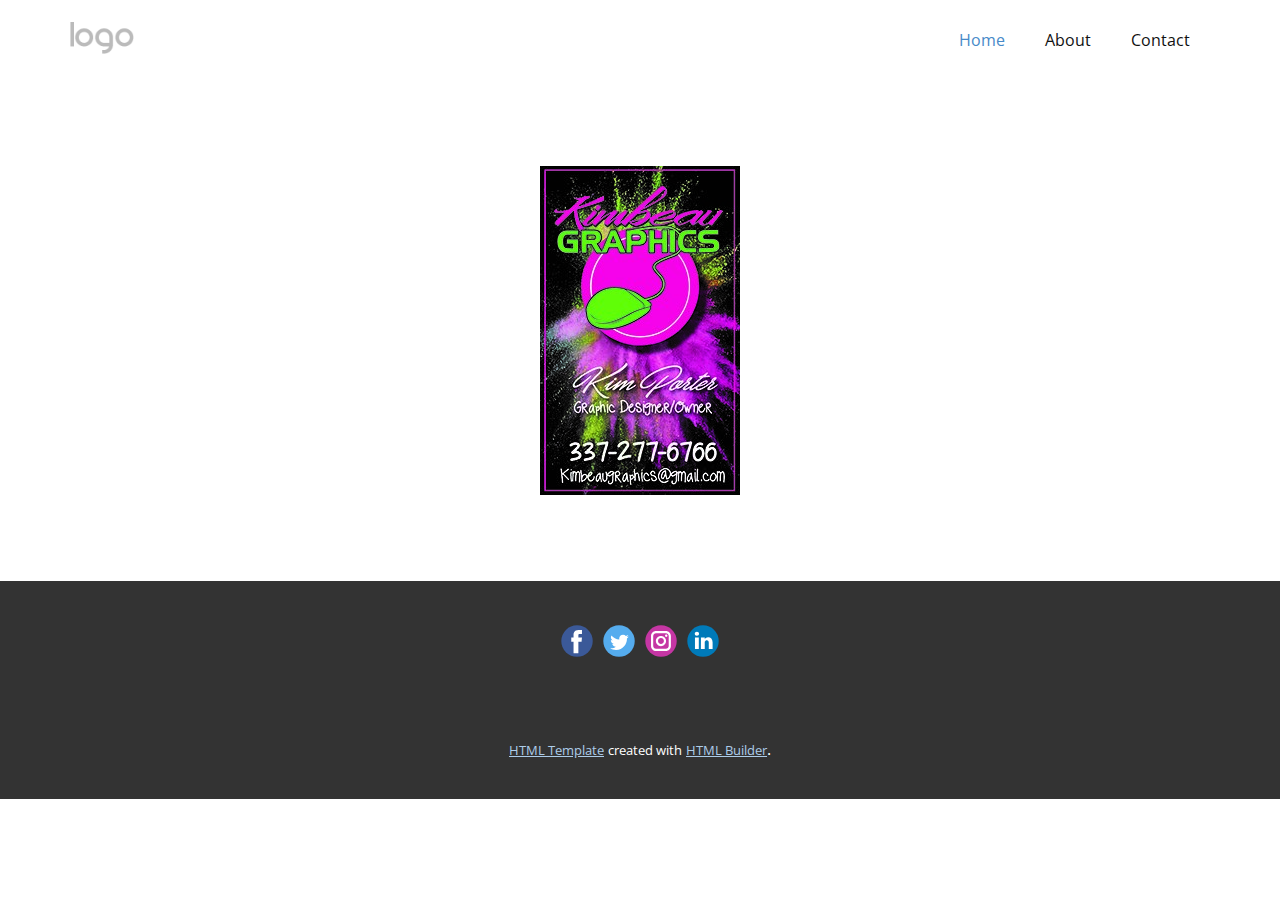
<file: index.html>
<!DOCTYPE html>
<html style="font-size: 16px;">
  <head>
    <meta name="viewport" content="width=device-width, initial-scale=1.0">
    <meta charset="utf-8">
    <meta name="keywords" content="">
    <meta name="description" content="">
    <meta name="page_type" content="np-template-header-footer-from-plugin">
    <title>Home</title>
    <link rel="stylesheet" href="nicepage.css" media="screen">
<link rel="stylesheet" href="Home.css" media="screen">
    <script class="u-script" type="text/javascript" src="jquery.js" defer=""></script>
    <script class="u-script" type="text/javascript" src="nicepage.js" defer=""></script>
    <meta name="generator" content="Nicepage 3.19.4, nicepage.com">
    <link id="u-theme-google-font" rel="stylesheet" href="https://fonts.googleapis.com/css?family=Roboto:100,100i,300,300i,400,400i,500,500i,700,700i,900,900i|Open+Sans:300,300i,400,400i,600,600i,700,700i,800,800i">
    
    
    <script type="application/ld+json">{
		"@context": "http://schema.org",
		"@type": "Organization",
		"name": "KimTestSite",
		"logo": "images/default-logo.png",
		"sameAs": []
}</script>
    <meta name="theme-color" content="#478ac9">
    <meta property="og:title" content="Home">
    <meta property="og:type" content="website">
  </head>
  <body data-home-page="Home.html" data-home-page-title="Home" class="u-body"><header class="u-clearfix u-header u-header" id="sec-795d"><div class="u-clearfix u-sheet u-valign-middle u-sheet-1">
        <a href="https://nicepage.com" class="u-image u-logo u-image-1">
          <img src="images/default-logo.png" class="u-logo-image u-logo-image-1">
        </a>
        <nav class="u-menu u-menu-dropdown u-offcanvas u-menu-1">
          <div class="menu-collapse" style="font-size: 1rem; letter-spacing: 0px;">
            <a class="u-button-style u-custom-left-right-menu-spacing u-custom-padding-bottom u-custom-top-bottom-menu-spacing u-nav-link u-text-active-palette-1-base u-text-hover-palette-2-base" href="#">
              <svg><use xmlns:xlink="http://www.w3.org/1999/xlink" xlink:href="#menu-hamburger"></use></svg>
              <svg version="1.1" xmlns="http://www.w3.org/2000/svg" xmlns:xlink="http://www.w3.org/1999/xlink"><defs><symbol id="menu-hamburger" viewBox="0 0 16 16" style="width: 16px; height: 16px;"><rect y="1" width="16" height="2"></rect><rect y="7" width="16" height="2"></rect><rect y="13" width="16" height="2"></rect>
</symbol>
</defs></svg>
            </a>
          </div>
          <div class="u-nav-container">
            <ul class="u-nav u-unstyled u-nav-1"><li class="u-nav-item"><a class="u-button-style u-nav-link u-text-active-palette-1-base u-text-hover-palette-2-base" href="Home.html" style="padding: 10px 20px;">Home</a>
</li><li class="u-nav-item"><a class="u-button-style u-nav-link u-text-active-palette-1-base u-text-hover-palette-2-base" href="About.html" style="padding: 10px 20px;">About</a>
</li><li class="u-nav-item"><a class="u-button-style u-nav-link u-text-active-palette-1-base u-text-hover-palette-2-base" href="Contact.html" style="padding: 10px 20px;">Contact</a>
</li></ul>
          </div>
          <div class="u-nav-container-collapse">
            <div class="u-black u-container-style u-inner-container-layout u-opacity u-opacity-95 u-sidenav">
              <div class="u-sidenav-overflow">
                <div class="u-menu-close"></div>
                <ul class="u-align-center u-nav u-popupmenu-items u-unstyled u-nav-2"><li class="u-nav-item"><a class="u-button-style u-nav-link" href="Home.html">Home</a>
</li><li class="u-nav-item"><a class="u-button-style u-nav-link" href="About.html">About</a>
</li><li class="u-nav-item"><a class="u-button-style u-nav-link" href="Contact.html">Contact</a>
</li></ul>
              </div>
            </div>
            <div class="u-black u-menu-overlay u-opacity u-opacity-70"></div>
          </div>
        </nav>
      </div></header>
    <section class="u-clearfix u-section-1" id="sec-3629">
      <div class="u-clearfix u-sheet u-sheet-1">
        <img class="u-image u-image-default u-image-1" src="images/kim_card.jpg" alt="" data-image-width="200" data-image-height="329">
      </div>
    </section>
    
    
    <footer class="u-clearfix u-footer u-grey-80" id="sec-21de"><div class="u-clearfix u-sheet u-sheet-1">
        <div class="u-align-left u-social-icons u-spacing-10 u-social-icons-1">
          <a class="u-social-url" title="facebook" target="_blank" href=""><span class="u-icon u-icon-circle u-social-facebook u-social-icon u-icon-1"><svg class="u-svg-link" preserveAspectRatio="xMidYMin slice" viewBox="0 0 112 112" style=""><use xmlns:xlink="http://www.w3.org/1999/xlink" xlink:href="#svg-22bb"></use></svg><svg class="u-svg-content" viewBox="0 0 112 112" x="0" y="0" id="svg-22bb"><circle fill="currentColor" cx="56.1" cy="56.1" r="55"></circle><path fill="#FFFFFF" d="M73.5,31.6h-9.1c-1.4,0-3.6,0.8-3.6,3.9v8.5h12.6L72,58.3H60.8v40.8H43.9V58.3h-8V43.9h8v-9.2
            c0-6.7,3.1-17,17-17h12.5v13.9H73.5z"></path></svg></span>
          </a>
          <a class="u-social-url" title="twitter" target="_blank" href=""><span class="u-icon u-icon-circle u-social-icon u-social-twitter u-icon-2"><svg class="u-svg-link" preserveAspectRatio="xMidYMin slice" viewBox="0 0 112 112" style=""><use xmlns:xlink="http://www.w3.org/1999/xlink" xlink:href="#svg-90de"></use></svg><svg class="u-svg-content" viewBox="0 0 112 112" x="0" y="0" id="svg-90de"><circle fill="currentColor" class="st0" cx="56.1" cy="56.1" r="55"></circle><path fill="#FFFFFF" d="M83.8,47.3c0,0.6,0,1.2,0,1.7c0,17.7-13.5,38.2-38.2,38.2C38,87.2,31,85,25,81.2c1,0.1,2.1,0.2,3.2,0.2
            c6.3,0,12.1-2.1,16.7-5.7c-5.9-0.1-10.8-4-12.5-9.3c0.8,0.2,1.7,0.2,2.5,0.2c1.2,0,2.4-0.2,3.5-0.5c-6.1-1.2-10.8-6.7-10.8-13.1
            c0-0.1,0-0.1,0-0.2c1.8,1,3.9,1.6,6.1,1.7c-3.6-2.4-6-6.5-6-11.2c0-2.5,0.7-4.8,1.8-6.7c6.6,8.1,16.5,13.5,27.6,14
            c-0.2-1-0.3-2-0.3-3.1c0-7.4,6-13.4,13.4-13.4c3.9,0,7.3,1.6,9.8,4.2c3.1-0.6,5.9-1.7,8.5-3.3c-1,3.1-3.1,5.8-5.9,7.4
            c2.7-0.3,5.3-1,7.7-2.1C88.7,43,86.4,45.4,83.8,47.3z"></path></svg></span>
          </a>
          <a class="u-social-url" title="instagram" target="_blank" href=""><span class="u-icon u-icon-circle u-social-icon u-social-instagram u-icon-3"><svg class="u-svg-link" preserveAspectRatio="xMidYMin slice" viewBox="0 0 112 112" style=""><use xmlns:xlink="http://www.w3.org/1999/xlink" xlink:href="#svg-c1a6"></use></svg><svg class="u-svg-content" viewBox="0 0 112 112" x="0" y="0" id="svg-c1a6"><circle fill="currentColor" cx="56.1" cy="56.1" r="55"></circle><path fill="#FFFFFF" d="M55.9,38.2c-9.9,0-17.9,8-17.9,17.9C38,66,46,74,55.9,74c9.9,0,17.9-8,17.9-17.9C73.8,46.2,65.8,38.2,55.9,38.2
            z M55.9,66.4c-5.7,0-10.3-4.6-10.3-10.3c-0.1-5.7,4.6-10.3,10.3-10.3c5.7,0,10.3,4.6,10.3,10.3C66.2,61.8,61.6,66.4,55.9,66.4z"></path><path fill="#FFFFFF" d="M74.3,33.5c-2.3,0-4.2,1.9-4.2,4.2s1.9,4.2,4.2,4.2s4.2-1.9,4.2-4.2S76.6,33.5,74.3,33.5z"></path><path fill="#FFFFFF" d="M73.1,21.3H38.6c-9.7,0-17.5,7.9-17.5,17.5v34.5c0,9.7,7.9,17.6,17.5,17.6h34.5c9.7,0,17.5-7.9,17.5-17.5V38.8
            C90.6,29.1,82.7,21.3,73.1,21.3z M83,73.3c0,5.5-4.5,9.9-9.9,9.9H38.6c-5.5,0-9.9-4.5-9.9-9.9V38.8c0-5.5,4.5-9.9,9.9-9.9h34.5
            c5.5,0,9.9,4.5,9.9,9.9V73.3z"></path></svg></span>
          </a>
          <a class="u-social-url" title="linkedin" target="_blank" href=""><span class="u-icon u-icon-circle u-social-icon u-social-linkedin u-icon-4"><svg class="u-svg-link" preserveAspectRatio="xMidYMin slice" viewBox="0 0 112 112" style=""><use xmlns:xlink="http://www.w3.org/1999/xlink" xlink:href="#svg-7475"></use></svg><svg class="u-svg-content" viewBox="0 0 112 112" x="0" y="0" id="svg-7475"><circle fill="currentColor" cx="56.1" cy="56.1" r="55"></circle><path fill="#FFFFFF" d="M41.3,83.7H27.9V43.4h13.4V83.7z M34.6,37.9L34.6,37.9c-4.6,0-7.5-3.1-7.5-7c0-4,3-7,7.6-7s7.4,3,7.5,7
            C42.2,34.8,39.2,37.9,34.6,37.9z M89.6,83.7H76.2V62.2c0-5.4-1.9-9.1-6.8-9.1c-3.7,0-5.9,2.5-6.9,4.9c-0.4,0.9-0.4,2.1-0.4,3.3v22.5
            H48.7c0,0,0.2-36.5,0-40.3h13.4v5.7c1.8-2.7,5-6.7,12.1-6.7c8.8,0,15.4,5.8,15.4,18.1V83.7z"></path></svg></span>
          </a>
        </div>
      </div></footer>
    <section class="u-backlink u-clearfix u-grey-80">
      <a class="u-link" href="https://nicepage.com/html-templates" target="_blank">
        <span>HTML Template</span>
      </a>
      <p class="u-text">
        <span>created with</span>
      </p>
      <a class="u-link" href="https://nicepage.com/html-website-builder" target="_blank">
        <span>HTML Builder</span>
      </a>. 
    </section>
  </body>
</html>
</file>
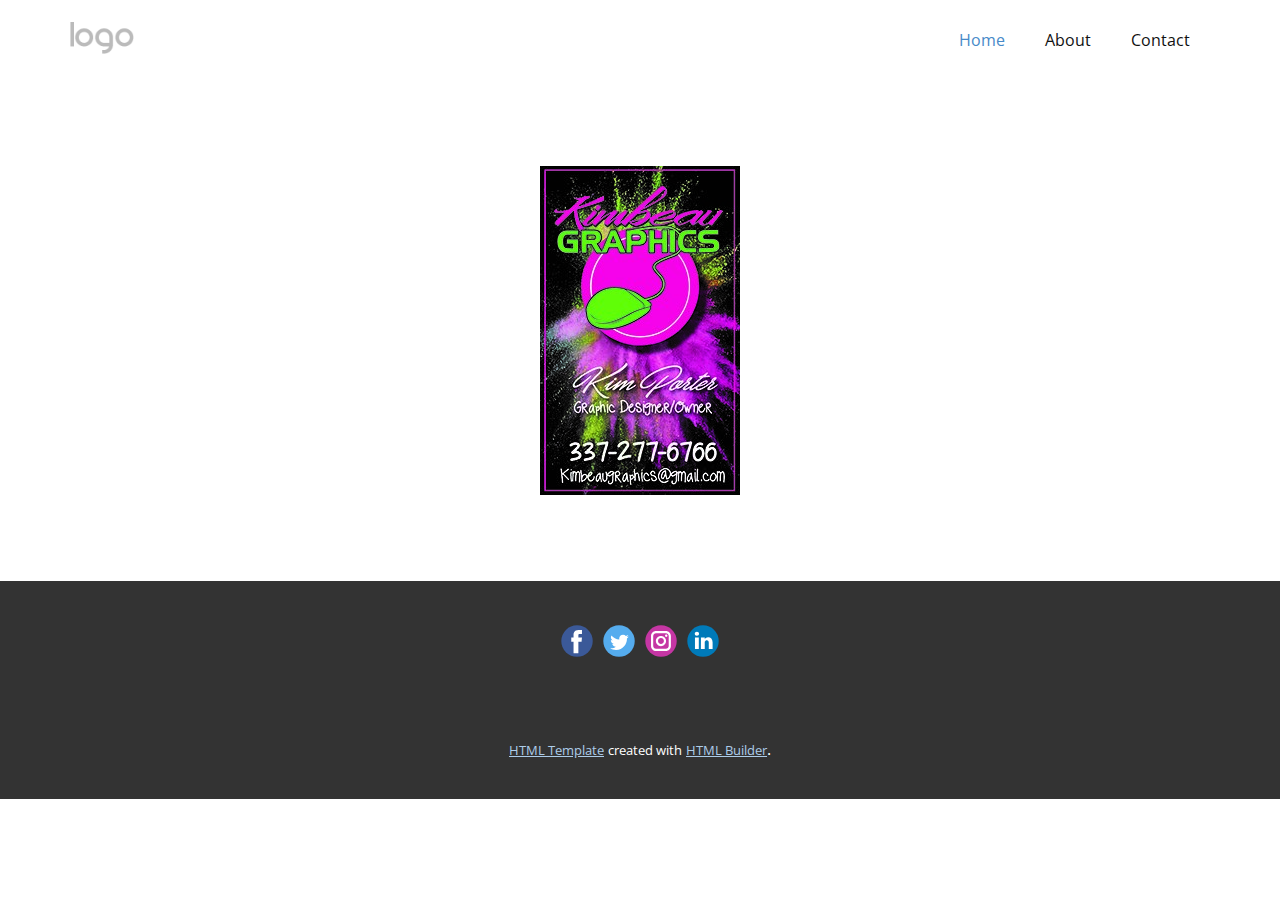
<file: Home.html>
<!DOCTYPE html>
<html style="font-size: 16px;">
  <head>
    <meta name="viewport" content="width=device-width, initial-scale=1.0">
    <meta charset="utf-8">
    <meta name="keywords" content="">
    <meta name="description" content="">
    <meta name="page_type" content="np-template-header-footer-from-plugin">
    <title>Home</title>
    <link rel="stylesheet" href="nicepage.css" media="screen">
<link rel="stylesheet" href="Home.css" media="screen">
    <script class="u-script" type="text/javascript" src="jquery.js" defer=""></script>
    <script class="u-script" type="text/javascript" src="nicepage.js" defer=""></script>
    <meta name="generator" content="Nicepage 3.19.4, nicepage.com">
    <link id="u-theme-google-font" rel="stylesheet" href="https://fonts.googleapis.com/css?family=Roboto:100,100i,300,300i,400,400i,500,500i,700,700i,900,900i|Open+Sans:300,300i,400,400i,600,600i,700,700i,800,800i">
    
    
    <script type="application/ld+json">{
		"@context": "http://schema.org",
		"@type": "Organization",
		"name": "KimTestSite",
		"logo": "images/default-logo.png",
		"sameAs": []
}</script>
    <meta name="theme-color" content="#478ac9">
    <meta property="og:title" content="Home">
    <meta property="og:type" content="website">
  </head>
  <body class="u-body"><header class="u-clearfix u-header u-header" id="sec-795d"><div class="u-clearfix u-sheet u-valign-middle u-sheet-1">
        <a href="https://nicepage.com" class="u-image u-logo u-image-1">
          <img src="images/default-logo.png" class="u-logo-image u-logo-image-1">
        </a>
        <nav class="u-menu u-menu-dropdown u-offcanvas u-menu-1">
          <div class="menu-collapse" style="font-size: 1rem; letter-spacing: 0px;">
            <a class="u-button-style u-custom-left-right-menu-spacing u-custom-padding-bottom u-custom-top-bottom-menu-spacing u-nav-link u-text-active-palette-1-base u-text-hover-palette-2-base" href="#">
              <svg><use xmlns:xlink="http://www.w3.org/1999/xlink" xlink:href="#menu-hamburger"></use></svg>
              <svg version="1.1" xmlns="http://www.w3.org/2000/svg" xmlns:xlink="http://www.w3.org/1999/xlink"><defs><symbol id="menu-hamburger" viewBox="0 0 16 16" style="width: 16px; height: 16px;"><rect y="1" width="16" height="2"></rect><rect y="7" width="16" height="2"></rect><rect y="13" width="16" height="2"></rect>
</symbol>
</defs></svg>
            </a>
          </div>
          <div class="u-nav-container">
            <ul class="u-nav u-unstyled u-nav-1"><li class="u-nav-item"><a class="u-button-style u-nav-link u-text-active-palette-1-base u-text-hover-palette-2-base" href="Home.html" style="padding: 10px 20px;">Home</a>
</li><li class="u-nav-item"><a class="u-button-style u-nav-link u-text-active-palette-1-base u-text-hover-palette-2-base" href="About.html" style="padding: 10px 20px;">About</a>
</li><li class="u-nav-item"><a class="u-button-style u-nav-link u-text-active-palette-1-base u-text-hover-palette-2-base" href="Contact.html" style="padding: 10px 20px;">Contact</a>
</li></ul>
          </div>
          <div class="u-nav-container-collapse">
            <div class="u-black u-container-style u-inner-container-layout u-opacity u-opacity-95 u-sidenav">
              <div class="u-sidenav-overflow">
                <div class="u-menu-close"></div>
                <ul class="u-align-center u-nav u-popupmenu-items u-unstyled u-nav-2"><li class="u-nav-item"><a class="u-button-style u-nav-link" href="Home.html">Home</a>
</li><li class="u-nav-item"><a class="u-button-style u-nav-link" href="About.html">About</a>
</li><li class="u-nav-item"><a class="u-button-style u-nav-link" href="Contact.html">Contact</a>
</li></ul>
              </div>
            </div>
            <div class="u-black u-menu-overlay u-opacity u-opacity-70"></div>
          </div>
        </nav>
      </div></header>
    <section class="u-clearfix u-section-1" id="sec-3629">
      <div class="u-clearfix u-sheet u-sheet-1">
        <img class="u-image u-image-default u-image-1" src="images/kim_card.jpg" alt="" data-image-width="200" data-image-height="329">
      </div>
    </section>
    
    
    <footer class="u-clearfix u-footer u-grey-80" id="sec-21de"><div class="u-clearfix u-sheet u-sheet-1">
        <div class="u-align-left u-social-icons u-spacing-10 u-social-icons-1">
          <a class="u-social-url" title="facebook" target="_blank" href=""><span class="u-icon u-icon-circle u-social-facebook u-social-icon u-icon-1"><svg class="u-svg-link" preserveAspectRatio="xMidYMin slice" viewBox="0 0 112 112" style=""><use xmlns:xlink="http://www.w3.org/1999/xlink" xlink:href="#svg-22bb"></use></svg><svg class="u-svg-content" viewBox="0 0 112 112" x="0" y="0" id="svg-22bb"><circle fill="currentColor" cx="56.1" cy="56.1" r="55"></circle><path fill="#FFFFFF" d="M73.5,31.6h-9.1c-1.4,0-3.6,0.8-3.6,3.9v8.5h12.6L72,58.3H60.8v40.8H43.9V58.3h-8V43.9h8v-9.2
            c0-6.7,3.1-17,17-17h12.5v13.9H73.5z"></path></svg></span>
          </a>
          <a class="u-social-url" title="twitter" target="_blank" href=""><span class="u-icon u-icon-circle u-social-icon u-social-twitter u-icon-2"><svg class="u-svg-link" preserveAspectRatio="xMidYMin slice" viewBox="0 0 112 112" style=""><use xmlns:xlink="http://www.w3.org/1999/xlink" xlink:href="#svg-90de"></use></svg><svg class="u-svg-content" viewBox="0 0 112 112" x="0" y="0" id="svg-90de"><circle fill="currentColor" class="st0" cx="56.1" cy="56.1" r="55"></circle><path fill="#FFFFFF" d="M83.8,47.3c0,0.6,0,1.2,0,1.7c0,17.7-13.5,38.2-38.2,38.2C38,87.2,31,85,25,81.2c1,0.1,2.1,0.2,3.2,0.2
            c6.3,0,12.1-2.1,16.7-5.7c-5.9-0.1-10.8-4-12.5-9.3c0.8,0.2,1.7,0.2,2.5,0.2c1.2,0,2.4-0.2,3.5-0.5c-6.1-1.2-10.8-6.7-10.8-13.1
            c0-0.1,0-0.1,0-0.2c1.8,1,3.9,1.6,6.1,1.7c-3.6-2.4-6-6.5-6-11.2c0-2.5,0.7-4.8,1.8-6.7c6.6,8.1,16.5,13.5,27.6,14
            c-0.2-1-0.3-2-0.3-3.1c0-7.4,6-13.4,13.4-13.4c3.9,0,7.3,1.6,9.8,4.2c3.1-0.6,5.9-1.7,8.5-3.3c-1,3.1-3.1,5.8-5.9,7.4
            c2.7-0.3,5.3-1,7.7-2.1C88.7,43,86.4,45.4,83.8,47.3z"></path></svg></span>
          </a>
          <a class="u-social-url" title="instagram" target="_blank" href=""><span class="u-icon u-icon-circle u-social-icon u-social-instagram u-icon-3"><svg class="u-svg-link" preserveAspectRatio="xMidYMin slice" viewBox="0 0 112 112" style=""><use xmlns:xlink="http://www.w3.org/1999/xlink" xlink:href="#svg-c1a6"></use></svg><svg class="u-svg-content" viewBox="0 0 112 112" x="0" y="0" id="svg-c1a6"><circle fill="currentColor" cx="56.1" cy="56.1" r="55"></circle><path fill="#FFFFFF" d="M55.9,38.2c-9.9,0-17.9,8-17.9,17.9C38,66,46,74,55.9,74c9.9,0,17.9-8,17.9-17.9C73.8,46.2,65.8,38.2,55.9,38.2
            z M55.9,66.4c-5.7,0-10.3-4.6-10.3-10.3c-0.1-5.7,4.6-10.3,10.3-10.3c5.7,0,10.3,4.6,10.3,10.3C66.2,61.8,61.6,66.4,55.9,66.4z"></path><path fill="#FFFFFF" d="M74.3,33.5c-2.3,0-4.2,1.9-4.2,4.2s1.9,4.2,4.2,4.2s4.2-1.9,4.2-4.2S76.6,33.5,74.3,33.5z"></path><path fill="#FFFFFF" d="M73.1,21.3H38.6c-9.7,0-17.5,7.9-17.5,17.5v34.5c0,9.7,7.9,17.6,17.5,17.6h34.5c9.7,0,17.5-7.9,17.5-17.5V38.8
            C90.6,29.1,82.7,21.3,73.1,21.3z M83,73.3c0,5.5-4.5,9.9-9.9,9.9H38.6c-5.5,0-9.9-4.5-9.9-9.9V38.8c0-5.5,4.5-9.9,9.9-9.9h34.5
            c5.5,0,9.9,4.5,9.9,9.9V73.3z"></path></svg></span>
          </a>
          <a class="u-social-url" title="linkedin" target="_blank" href=""><span class="u-icon u-icon-circle u-social-icon u-social-linkedin u-icon-4"><svg class="u-svg-link" preserveAspectRatio="xMidYMin slice" viewBox="0 0 112 112" style=""><use xmlns:xlink="http://www.w3.org/1999/xlink" xlink:href="#svg-7475"></use></svg><svg class="u-svg-content" viewBox="0 0 112 112" x="0" y="0" id="svg-7475"><circle fill="currentColor" cx="56.1" cy="56.1" r="55"></circle><path fill="#FFFFFF" d="M41.3,83.7H27.9V43.4h13.4V83.7z M34.6,37.9L34.6,37.9c-4.6,0-7.5-3.1-7.5-7c0-4,3-7,7.6-7s7.4,3,7.5,7
            C42.2,34.8,39.2,37.9,34.6,37.9z M89.6,83.7H76.2V62.2c0-5.4-1.9-9.1-6.8-9.1c-3.7,0-5.9,2.5-6.9,4.9c-0.4,0.9-0.4,2.1-0.4,3.3v22.5
            H48.7c0,0,0.2-36.5,0-40.3h13.4v5.7c1.8-2.7,5-6.7,12.1-6.7c8.8,0,15.4,5.8,15.4,18.1V83.7z"></path></svg></span>
          </a>
        </div>
      </div></footer>
    <section class="u-backlink u-clearfix u-grey-80">
      <a class="u-link" href="https://nicepage.com/html-templates" target="_blank">
        <span>HTML Template</span>
      </a>
      <p class="u-text">
        <span>created with</span>
      </p>
      <a class="u-link" href="https://nicepage.com/html-website-builder" target="_blank">
        <span>HTML Builder</span>
      </a>. 
    </section>
  </body>
</html>
</file>
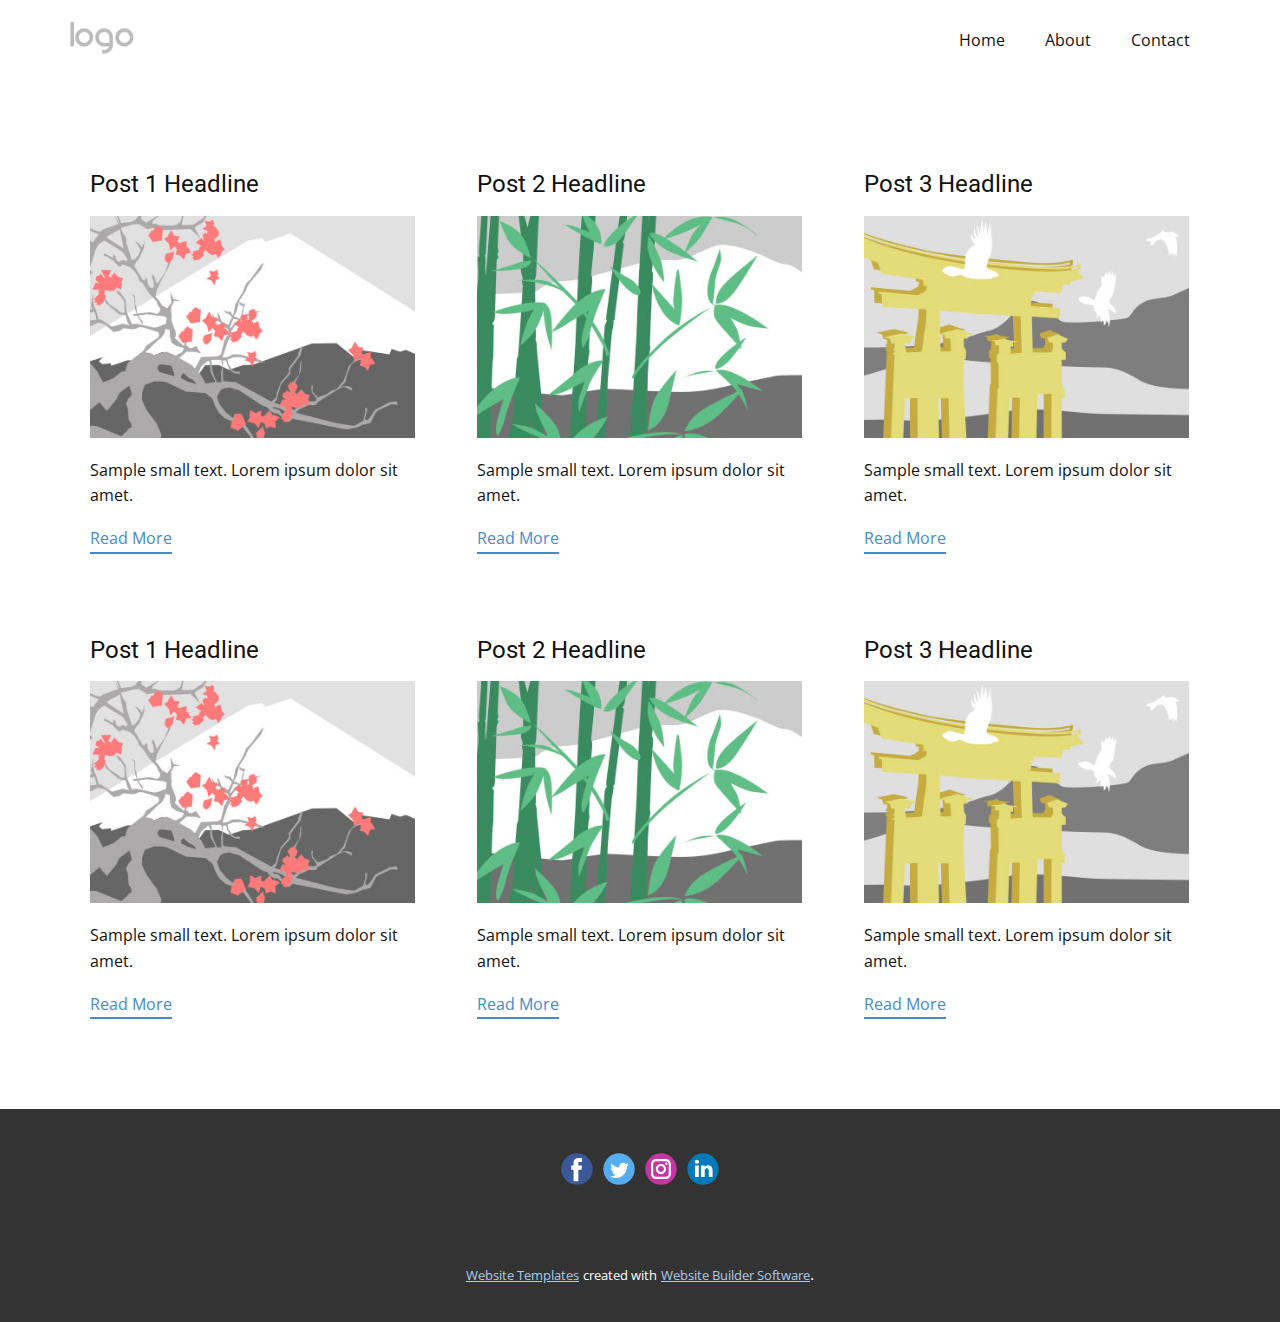
<file: blog/blog.html>
<html style="font-size: 16px;"><head>
    <meta name="viewport" content="width=device-width, initial-scale=1.0">
    <meta charset="utf-8">
    <meta name="keywords" content="">
    <meta name="description" content="">
    <meta name="page_type" content="np-template-header-footer-from-plugin">
    <title>Blog Template</title>
    <link rel="stylesheet" href="../nicepage.css" media="screen">
<link rel="stylesheet" href="../Blog-Template.css" media="screen">
    <script class="u-script" type="text/javascript" src="../jquery.js" defer=""></script>
    <script class="u-script" type="text/javascript" src="../nicepage.js" defer=""></script>
    <meta name="generator" content="Nicepage 3.19.4, nicepage.com">
    <link id="u-theme-google-font" rel="stylesheet" href="https://fonts.googleapis.com/css?family=Roboto:100,100i,300,300i,400,400i,500,500i,700,700i,900,900i|Open+Sans:300,300i,400,400i,600,600i,700,700i,800,800i">
    
    
    <script type="application/ld+json">{
		"@context": "http://schema.org",
		"@type": "Organization",
		"name": "KimTestSite",
		"logo": "images/default-logo.png",
		"sameAs": []
}</script>
    <meta name="theme-color" content="#478ac9">
    <meta property="og:title" content="Blog Template">
    <meta property="og:type" content="website">
  </head>
  <body class="u-body"><header class="u-clearfix u-header u-header" id="sec-795d"><div class="u-clearfix u-sheet u-valign-middle u-sheet-1">
        <a href="https://nicepage.com" class="u-image u-logo u-image-1">
          <img src="../images/default-logo.png" class="u-logo-image u-logo-image-1">
        </a>
        <nav class="u-menu u-menu-dropdown u-offcanvas u-menu-1">
          <div class="menu-collapse" style="font-size: 1rem; letter-spacing: 0px;">
            <a class="u-button-style u-custom-left-right-menu-spacing u-custom-padding-bottom u-custom-top-bottom-menu-spacing u-nav-link u-text-active-palette-1-base u-text-hover-palette-2-base" href="#">
              <svg><use xmlns:xlink="http://www.w3.org/1999/xlink" xlink:href="#menu-hamburger"></use></svg>
              <svg version="1.1" xmlns="http://www.w3.org/2000/svg" xmlns:xlink="http://www.w3.org/1999/xlink"><defs><symbol id="menu-hamburger" viewBox="0 0 16 16" style="width: 16px; height: 16px;"><rect y="1" width="16" height="2"></rect><rect y="7" width="16" height="2"></rect><rect y="13" width="16" height="2"></rect>
</symbol>
</defs></svg>
            </a>
          </div>
          <div class="u-nav-container">
            <ul class="u-nav u-unstyled u-nav-1"><li class="u-nav-item"><a class="u-button-style u-nav-link u-text-active-palette-1-base u-text-hover-palette-2-base" href="../Home.html" style="padding: 10px 20px;">Home</a>
</li><li class="u-nav-item"><a class="u-button-style u-nav-link u-text-active-palette-1-base u-text-hover-palette-2-base" href="../About.html" style="padding: 10px 20px;">About</a>
</li><li class="u-nav-item"><a class="u-button-style u-nav-link u-text-active-palette-1-base u-text-hover-palette-2-base" href="../Contact.html" style="padding: 10px 20px;">Contact</a>
</li></ul>
          </div>
          <div class="u-nav-container-collapse">
            <div class="u-black u-container-style u-inner-container-layout u-opacity u-opacity-95 u-sidenav">
              <div class="u-sidenav-overflow">
                <div class="u-menu-close"></div>
                <ul class="u-align-center u-nav u-popupmenu-items u-unstyled u-nav-2"><li class="u-nav-item"><a class="u-button-style u-nav-link" href="../Home.html">Home</a>
</li><li class="u-nav-item"><a class="u-button-style u-nav-link" href="../About.html">About</a>
</li><li class="u-nav-item"><a class="u-button-style u-nav-link" href="../Contact.html">Contact</a>
</li></ul>
              </div>
            </div>
            <div class="u-black u-menu-overlay u-opacity u-opacity-70"></div>
          </div>
        </nav>
      </div></header>
    <section class="u-clearfix u-section-1" id="sec-b439">
      <div class="u-clearfix u-sheet u-valign-middle u-sheet-1"><!--blog--><!--blog_options_json--><!--{"type":"Recent","source":"","tags":"","count":""}--><!--/blog_options_json-->
        <div class="u-blog u-expanded-width u-repeater u-repeater-1"><!--blog_post-->
          <div class="u-blog-post u-container-style u-repeater-item u-white u-repeater-item-1">
            <div class="u-container-layout u-similar-container u-valign-top u-container-layout-1"><!--blog_post_header-->
              <h4 class="u-blog-control u-text u-text-1">
                <a class="u-post-header-link" href="../blog/post.html"><!--blog_post_header_content-->Post 1 Headline<!--/blog_post_header_content--></a>
              </h4><!--/blog_post_header--><!--blog_post_image-->
              <a class="u-post-header-link" href="../blog/post.html"><img alt="" class="u-blog-control u-expanded-width u-image u-image-default u-image-1" src="[data-uri]"></a><!--/blog_post_image--><!--blog_post_content-->
              <div class="u-blog-control u-post-content u-text u-text-2 fr-view">Sample small text. Lorem ipsum dolor sit amet.</div><!--/blog_post_content--><!--blog_post_readmore-->
              <a href="../blog/post.html" class="u-blog-control u-border-2 u-border-palette-1-base u-btn u-btn-rectangle u-button-style u-none u-btn-1"><!--blog_post_readmore_content-->Read More<!--/blog_post_readmore_content--></a><!--/blog_post_readmore-->
            </div>
          </div><div class="u-blog-post u-container-style u-repeater-item u-video-cover u-white">
            <div class="u-container-layout u-similar-container u-valign-top u-container-layout-2"><!--blog_post_header-->
              <h4 class="u-blog-control u-text u-text-3">
                <a class="u-post-header-link" href="../blog/post-1.html"><!--blog_post_header_content-->Post 2 Headline<!--/blog_post_header_content--></a>
              </h4><!--/blog_post_header--><!--blog_post_image-->
              <a class="u-post-header-link" href="../blog/post-1.html"><img alt="" class="u-blog-control u-expanded-width u-image u-image-default u-image-2" src="[data-uri]"></a><!--/blog_post_image--><!--blog_post_content-->
              <div class="u-blog-control u-post-content u-text u-text-4 fr-view">Sample small text. Lorem ipsum dolor sit amet.</div><!--/blog_post_content--><!--blog_post_readmore-->
              <a href="../blog/post-1.html" class="u-blog-control u-border-2 u-border-palette-1-base u-btn u-btn-rectangle u-button-style u-none u-btn-2"><!--blog_post_readmore_content-->Read More<!--/blog_post_readmore_content--></a><!--/blog_post_readmore-->
            </div>
          </div><div class="u-blog-post u-container-style u-repeater-item u-video-cover u-white">
            <div class="u-container-layout u-similar-container u-valign-top u-container-layout-3"><!--blog_post_header-->
              <h4 class="u-blog-control u-text u-text-5">
                <a class="u-post-header-link" href="../blog/post-2.html"><!--blog_post_header_content-->Post 3 Headline<!--/blog_post_header_content--></a>
              </h4><!--/blog_post_header--><!--blog_post_image-->
              <a class="u-post-header-link" href="../blog/post-2.html"><img alt="" class="u-blog-control u-expanded-width u-image u-image-default u-image-3" src="[data-uri]"></a><!--/blog_post_image--><!--blog_post_content-->
              <div class="u-blog-control u-post-content u-text u-text-6 fr-view">Sample small text. Lorem ipsum dolor sit amet.</div><!--/blog_post_content--><!--blog_post_readmore-->
              <a href="../blog/post-2.html" class="u-blog-control u-border-2 u-border-palette-1-base u-btn u-btn-rectangle u-button-style u-none u-btn-3"><!--blog_post_readmore_content-->Read More<!--/blog_post_readmore_content--></a><!--/blog_post_readmore-->
            </div>
          </div><div class="u-blog-post u-container-style u-repeater-item u-white u-repeater-item-1">
            <div class="u-container-layout u-similar-container u-valign-top u-container-layout-1"><!--blog_post_header-->
              <h4 class="u-blog-control u-text u-text-1">
                <a class="u-post-header-link" href="../blog/post-3.html"><!--blog_post_header_content-->Post 1 Headline<!--/blog_post_header_content--></a>
              </h4><!--/blog_post_header--><!--blog_post_image-->
              <a class="u-post-header-link" href="../blog/post-3.html"><img alt="" class="u-blog-control u-expanded-width u-image u-image-default u-image-1" src="[data-uri]"></a><!--/blog_post_image--><!--blog_post_content-->
              <div class="u-blog-control u-post-content u-text u-text-2 fr-view">Sample small text. Lorem ipsum dolor sit amet.</div><!--/blog_post_content--><!--blog_post_readmore-->
              <a href="../blog/post-3.html" class="u-blog-control u-border-2 u-border-palette-1-base u-btn u-btn-rectangle u-button-style u-none u-btn-1"><!--blog_post_readmore_content-->Read More<!--/blog_post_readmore_content--></a><!--/blog_post_readmore-->
            </div>
          </div><div class="u-blog-post u-container-style u-repeater-item u-video-cover u-white">
            <div class="u-container-layout u-similar-container u-valign-top u-container-layout-2"><!--blog_post_header-->
              <h4 class="u-blog-control u-text u-text-3">
                <a class="u-post-header-link" href="../blog/post-4.html"><!--blog_post_header_content-->Post 2 Headline<!--/blog_post_header_content--></a>
              </h4><!--/blog_post_header--><!--blog_post_image-->
              <a class="u-post-header-link" href="../blog/post-4.html"><img alt="" class="u-blog-control u-expanded-width u-image u-image-default u-image-2" src="[data-uri]"></a><!--/blog_post_image--><!--blog_post_content-->
              <div class="u-blog-control u-post-content u-text u-text-4 fr-view">Sample small text. Lorem ipsum dolor sit amet.</div><!--/blog_post_content--><!--blog_post_readmore-->
              <a href="../blog/post-4.html" class="u-blog-control u-border-2 u-border-palette-1-base u-btn u-btn-rectangle u-button-style u-none u-btn-2"><!--blog_post_readmore_content-->Read More<!--/blog_post_readmore_content--></a><!--/blog_post_readmore-->
            </div>
          </div><div class="u-blog-post u-container-style u-repeater-item u-video-cover u-white">
            <div class="u-container-layout u-similar-container u-valign-top u-container-layout-3"><!--blog_post_header-->
              <h4 class="u-blog-control u-text u-text-5">
                <a class="u-post-header-link" href="../blog/post-5.html"><!--blog_post_header_content-->Post 3 Headline<!--/blog_post_header_content--></a>
              </h4><!--/blog_post_header--><!--blog_post_image-->
              <a class="u-post-header-link" href="../blog/post-5.html"><img alt="" class="u-blog-control u-expanded-width u-image u-image-default u-image-3" src="[data-uri]"></a><!--/blog_post_image--><!--blog_post_content-->
              <div class="u-blog-control u-post-content u-text u-text-6 fr-view">Sample small text. Lorem ipsum dolor sit amet.</div><!--/blog_post_content--><!--blog_post_readmore-->
              <a href="../blog/post-5.html" class="u-blog-control u-border-2 u-border-palette-1-base u-btn u-btn-rectangle u-button-style u-none u-btn-3"><!--blog_post_readmore_content-->Read More<!--/blog_post_readmore_content--></a><!--/blog_post_readmore-->
            </div>
          </div><!--/blog_post--><!--blog_post-->
          <!--/blog_post--><!--blog_post-->
          <!--/blog_post-->
        </div><!--/blog-->
      </div>
    </section>
    
    
    <footer class="u-clearfix u-footer u-grey-80" id="sec-21de"><div class="u-clearfix u-sheet u-sheet-1">
        <div class="u-align-left u-social-icons u-spacing-10 u-social-icons-1">
          <a class="u-social-url" title="facebook" target="_blank" href=""><span class="u-icon u-icon-circle u-social-facebook u-social-icon u-icon-1"><svg class="u-svg-link" preserveAspectRatio="xMidYMin slice" viewBox="0 0 112 112" style=""><use xmlns:xlink="http://www.w3.org/1999/xlink" xlink:href="#svg-22bb"></use></svg><svg class="u-svg-content" viewBox="0 0 112 112" x="0" y="0" id="svg-22bb"><circle fill="currentColor" cx="56.1" cy="56.1" r="55"></circle><path fill="#FFFFFF" d="M73.5,31.6h-9.1c-1.4,0-3.6,0.8-3.6,3.9v8.5h12.6L72,58.3H60.8v40.8H43.9V58.3h-8V43.9h8v-9.2
            c0-6.7,3.1-17,17-17h12.5v13.9H73.5z"></path></svg></span>
          </a>
          <a class="u-social-url" title="twitter" target="_blank" href=""><span class="u-icon u-icon-circle u-social-icon u-social-twitter u-icon-2"><svg class="u-svg-link" preserveAspectRatio="xMidYMin slice" viewBox="0 0 112 112" style=""><use xmlns:xlink="http://www.w3.org/1999/xlink" xlink:href="#svg-90de"></use></svg><svg class="u-svg-content" viewBox="0 0 112 112" x="0" y="0" id="svg-90de"><circle fill="currentColor" class="st0" cx="56.1" cy="56.1" r="55"></circle><path fill="#FFFFFF" d="M83.8,47.3c0,0.6,0,1.2,0,1.7c0,17.7-13.5,38.2-38.2,38.2C38,87.2,31,85,25,81.2c1,0.1,2.1,0.2,3.2,0.2
            c6.3,0,12.1-2.1,16.7-5.7c-5.9-0.1-10.8-4-12.5-9.3c0.8,0.2,1.7,0.2,2.5,0.2c1.2,0,2.4-0.2,3.5-0.5c-6.1-1.2-10.8-6.7-10.8-13.1
            c0-0.1,0-0.1,0-0.2c1.8,1,3.9,1.6,6.1,1.7c-3.6-2.4-6-6.5-6-11.2c0-2.5,0.7-4.8,1.8-6.7c6.6,8.1,16.5,13.5,27.6,14
            c-0.2-1-0.3-2-0.3-3.1c0-7.4,6-13.4,13.4-13.4c3.9,0,7.3,1.6,9.8,4.2c3.1-0.6,5.9-1.7,8.5-3.3c-1,3.1-3.1,5.8-5.9,7.4
            c2.7-0.3,5.3-1,7.7-2.1C88.7,43,86.4,45.4,83.8,47.3z"></path></svg></span>
          </a>
          <a class="u-social-url" title="instagram" target="_blank" href=""><span class="u-icon u-icon-circle u-social-icon u-social-instagram u-icon-3"><svg class="u-svg-link" preserveAspectRatio="xMidYMin slice" viewBox="0 0 112 112" style=""><use xmlns:xlink="http://www.w3.org/1999/xlink" xlink:href="#svg-c1a6"></use></svg><svg class="u-svg-content" viewBox="0 0 112 112" x="0" y="0" id="svg-c1a6"><circle fill="currentColor" cx="56.1" cy="56.1" r="55"></circle><path fill="#FFFFFF" d="M55.9,38.2c-9.9,0-17.9,8-17.9,17.9C38,66,46,74,55.9,74c9.9,0,17.9-8,17.9-17.9C73.8,46.2,65.8,38.2,55.9,38.2
            z M55.9,66.4c-5.7,0-10.3-4.6-10.3-10.3c-0.1-5.7,4.6-10.3,10.3-10.3c5.7,0,10.3,4.6,10.3,10.3C66.2,61.8,61.6,66.4,55.9,66.4z"></path><path fill="#FFFFFF" d="M74.3,33.5c-2.3,0-4.2,1.9-4.2,4.2s1.9,4.2,4.2,4.2s4.2-1.9,4.2-4.2S76.6,33.5,74.3,33.5z"></path><path fill="#FFFFFF" d="M73.1,21.3H38.6c-9.7,0-17.5,7.9-17.5,17.5v34.5c0,9.7,7.9,17.6,17.5,17.6h34.5c9.7,0,17.5-7.9,17.5-17.5V38.8
            C90.6,29.1,82.7,21.3,73.1,21.3z M83,73.3c0,5.5-4.5,9.9-9.9,9.9H38.6c-5.5,0-9.9-4.5-9.9-9.9V38.8c0-5.5,4.5-9.9,9.9-9.9h34.5
            c5.5,0,9.9,4.5,9.9,9.9V73.3z"></path></svg></span>
          </a>
          <a class="u-social-url" title="linkedin" target="_blank" href=""><span class="u-icon u-icon-circle u-social-icon u-social-linkedin u-icon-4"><svg class="u-svg-link" preserveAspectRatio="xMidYMin slice" viewBox="0 0 112 112" style=""><use xmlns:xlink="http://www.w3.org/1999/xlink" xlink:href="#svg-7475"></use></svg><svg class="u-svg-content" viewBox="0 0 112 112" x="0" y="0" id="svg-7475"><circle fill="currentColor" cx="56.1" cy="56.1" r="55"></circle><path fill="#FFFFFF" d="M41.3,83.7H27.9V43.4h13.4V83.7z M34.6,37.9L34.6,37.9c-4.6,0-7.5-3.1-7.5-7c0-4,3-7,7.6-7s7.4,3,7.5,7
            C42.2,34.8,39.2,37.9,34.6,37.9z M89.6,83.7H76.2V62.2c0-5.4-1.9-9.1-6.8-9.1c-3.7,0-5.9,2.5-6.9,4.9c-0.4,0.9-0.4,2.1-0.4,3.3v22.5
            H48.7c0,0,0.2-36.5,0-40.3h13.4v5.7c1.8-2.7,5-6.7,12.1-6.7c8.8,0,15.4,5.8,15.4,18.1V83.7z"></path></svg></span>
          </a>
        </div>
      </div></footer>
    <section class="u-backlink u-clearfix u-grey-80">
      <a class="u-link" href="https://nicepage.com/website-templates" target="_blank">
        <span>Website Templates</span>
      </a>
      <p class="u-text">
        <span>created with</span>
      </p>
      <a class="u-link" href="https://nicepage.com/" target="_blank">
        <span>Website Builder Software</span>
      </a>. 
    </section>
  
</body></html>
</file>
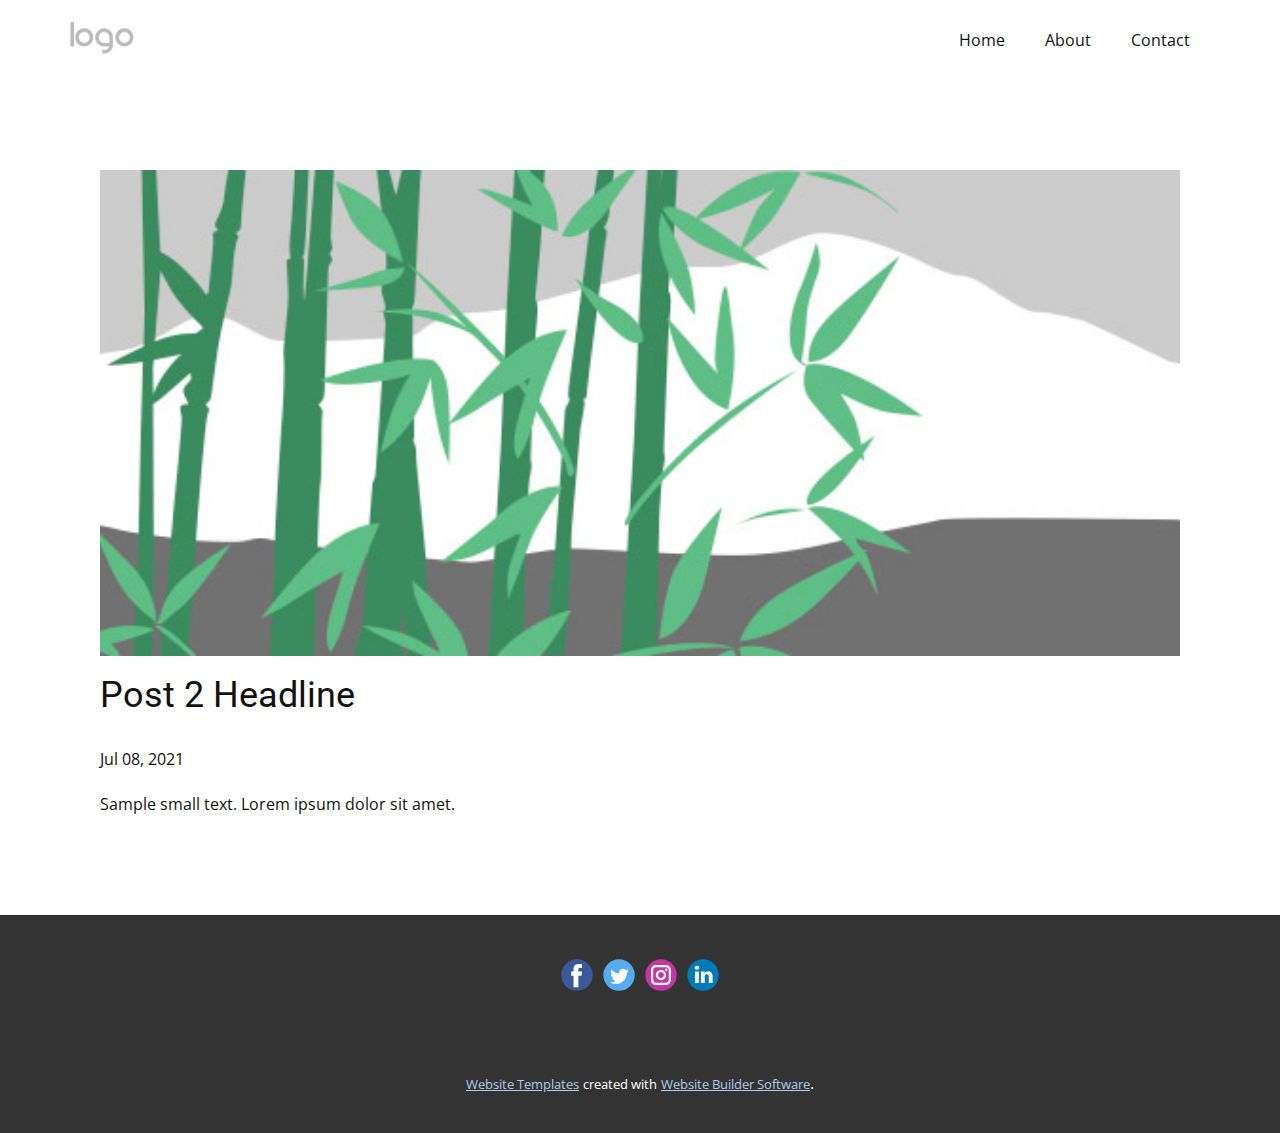
<file: blog/post-1.html>
<!doctype html>
<html style="font-size: 16px;"><head>
    <meta name="viewport" content="width=device-width, initial-scale=1.0">
    <meta charset="utf-8">
    <meta name="keywords" content="Post 1 Headline">
    <meta name="description" content="">
    <meta name="page_type" content="np-template-header-footer-from-plugin">
    <title>Post 2 Headline</title>
    <link rel="stylesheet" href="../nicepage.css" media="screen">
<link rel="stylesheet" href="../Post-Template.css" media="screen">
    <script class="u-script" type="text/javascript" src="../jquery.js" defer=""></script>
    <script class="u-script" type="text/javascript" src="../nicepage.js" defer=""></script>
    <meta name="generator" content="Nicepage 3.19.4, nicepage.com">
    <link id="u-theme-google-font" rel="stylesheet" href="https://fonts.googleapis.com/css?family=Roboto:100,100i,300,300i,400,400i,500,500i,700,700i,900,900i|Open+Sans:300,300i,400,400i,600,600i,700,700i,800,800i">
    
    
    <script type="application/ld+json">{
		"@context": "http://schema.org",
		"@type": "Organization",
		"name": "KimTestSite",
		"logo": "images/default-logo.png",
		"sameAs": []
}</script>
    <meta name="theme-color" content="#478ac9">
    <meta property="og:title" content="Post Template">
    <meta property="og:type" content="website">
  </head>
  <body class="u-body"><header class="u-clearfix u-header u-header" id="sec-795d"><div class="u-clearfix u-sheet u-valign-middle u-sheet-1">
        <a href="https://nicepage.com" class="u-image u-logo u-image-1">
          <img src="../images/default-logo.png" class="u-logo-image u-logo-image-1">
        </a>
        <nav class="u-menu u-menu-dropdown u-offcanvas u-menu-1">
          <div class="menu-collapse" style="font-size: 1rem; letter-spacing: 0px;">
            <a class="u-button-style u-custom-left-right-menu-spacing u-custom-padding-bottom u-custom-top-bottom-menu-spacing u-nav-link u-text-active-palette-1-base u-text-hover-palette-2-base" href="#">
              <svg><use xmlns:xlink="http://www.w3.org/1999/xlink" xlink:href="#menu-hamburger"></use></svg>
              <svg version="1.1" xmlns="http://www.w3.org/2000/svg" xmlns:xlink="http://www.w3.org/1999/xlink"><defs><symbol id="menu-hamburger" viewBox="0 0 16 16" style="width: 16px; height: 16px;"><rect y="1" width="16" height="2"></rect><rect y="7" width="16" height="2"></rect><rect y="13" width="16" height="2"></rect>
</symbol>
</defs></svg>
            </a>
          </div>
          <div class="u-nav-container">
            <ul class="u-nav u-unstyled u-nav-1"><li class="u-nav-item"><a class="u-button-style u-nav-link u-text-active-palette-1-base u-text-hover-palette-2-base" href="../Home.html" style="padding: 10px 20px;">Home</a>
</li><li class="u-nav-item"><a class="u-button-style u-nav-link u-text-active-palette-1-base u-text-hover-palette-2-base" href="../About.html" style="padding: 10px 20px;">About</a>
</li><li class="u-nav-item"><a class="u-button-style u-nav-link u-text-active-palette-1-base u-text-hover-palette-2-base" href="../Contact.html" style="padding: 10px 20px;">Contact</a>
</li></ul>
          </div>
          <div class="u-nav-container-collapse">
            <div class="u-black u-container-style u-inner-container-layout u-opacity u-opacity-95 u-sidenav">
              <div class="u-sidenav-overflow">
                <div class="u-menu-close"></div>
                <ul class="u-align-center u-nav u-popupmenu-items u-unstyled u-nav-2"><li class="u-nav-item"><a class="u-button-style u-nav-link" href="../Home.html">Home</a>
</li><li class="u-nav-item"><a class="u-button-style u-nav-link" href="../About.html">About</a>
</li><li class="u-nav-item"><a class="u-button-style u-nav-link" href="../Contact.html">Contact</a>
</li></ul>
              </div>
            </div>
            <div class="u-black u-menu-overlay u-opacity u-opacity-70"></div>
          </div>
        </nav>
      </div></header>
    <section class="u-align-center u-clearfix u-section-1" id="sec-250b">
      <div class="u-clearfix u-sheet u-valign-middle-md u-valign-middle-sm u-valign-middle-xs u-sheet-1"><!--post_details--><!--post_details_options_json--><!--{"source":""}--><!--/post_details_options_json--><!--blog_post-->
        <div class="u-container-style u-expanded-width u-post-details u-post-details-1">
          <div class="u-container-layout u-valign-middle u-container-layout-1"><!--blog_post_image-->
            <img alt="" class="u-blog-control u-expanded-width u-image u-image-default u-image-1" src="[data-uri]"><!--/blog_post_image--><!--blog_post_header-->
            <h2 class="u-blog-control u-text u-text-1">Post 2 Headline</h2><!--/blog_post_header--><!--blog_post_metadata-->
            <div class="u-blog-control u-metadata u-metadata-1"><!--blog_post_metadata_date-->
              <span class="u-meta-date u-meta-icon">Jul 08, 2021</span><!--/blog_post_metadata_date--><!--blog_post_metadata_category-->
              <!--/blog_post_metadata_category--><!--blog_post_metadata_comments-->
              <!--/blog_post_metadata_comments-->
            </div><!--/blog_post_metadata--><!--blog_post_content-->
            <div class="u-align-justify u-blog-control u-post-content u-text u-text-2 fr-view">
  Sample small text. Lorem ipsum dolor sit amet.
  </div><!--/blog_post_content-->
          </div>
        </div><!--/blog_post--><!--/post_details-->
      </div>
    </section>
    
    
    <footer class="u-clearfix u-footer u-grey-80" id="sec-21de"><div class="u-clearfix u-sheet u-sheet-1">
        <div class="u-align-left u-social-icons u-spacing-10 u-social-icons-1">
          <a class="u-social-url" title="facebook" target="_blank" href=""><span class="u-icon u-icon-circle u-social-facebook u-social-icon u-icon-1"><svg class="u-svg-link" preserveAspectRatio="xMidYMin slice" viewBox="0 0 112 112" style=""><use xmlns:xlink="http://www.w3.org/1999/xlink" xlink:href="#svg-22bb"></use></svg><svg class="u-svg-content" viewBox="0 0 112 112" x="0" y="0" id="svg-22bb"><circle fill="currentColor" cx="56.1" cy="56.1" r="55"></circle><path fill="#FFFFFF" d="M73.5,31.6h-9.1c-1.4,0-3.6,0.8-3.6,3.9v8.5h12.6L72,58.3H60.8v40.8H43.9V58.3h-8V43.9h8v-9.2
            c0-6.7,3.1-17,17-17h12.5v13.9H73.5z"></path></svg></span>
          </a>
          <a class="u-social-url" title="twitter" target="_blank" href=""><span class="u-icon u-icon-circle u-social-icon u-social-twitter u-icon-2"><svg class="u-svg-link" preserveAspectRatio="xMidYMin slice" viewBox="0 0 112 112" style=""><use xmlns:xlink="http://www.w3.org/1999/xlink" xlink:href="#svg-90de"></use></svg><svg class="u-svg-content" viewBox="0 0 112 112" x="0" y="0" id="svg-90de"><circle fill="currentColor" class="st0" cx="56.1" cy="56.1" r="55"></circle><path fill="#FFFFFF" d="M83.8,47.3c0,0.6,0,1.2,0,1.7c0,17.7-13.5,38.2-38.2,38.2C38,87.2,31,85,25,81.2c1,0.1,2.1,0.2,3.2,0.2
            c6.3,0,12.1-2.1,16.7-5.7c-5.9-0.1-10.8-4-12.5-9.3c0.8,0.2,1.7,0.2,2.5,0.2c1.2,0,2.4-0.2,3.5-0.5c-6.1-1.2-10.8-6.7-10.8-13.1
            c0-0.1,0-0.1,0-0.2c1.8,1,3.9,1.6,6.1,1.7c-3.6-2.4-6-6.5-6-11.2c0-2.5,0.7-4.8,1.8-6.7c6.6,8.1,16.5,13.5,27.6,14
            c-0.2-1-0.3-2-0.3-3.1c0-7.4,6-13.4,13.4-13.4c3.9,0,7.3,1.6,9.8,4.2c3.1-0.6,5.9-1.7,8.5-3.3c-1,3.1-3.1,5.8-5.9,7.4
            c2.7-0.3,5.3-1,7.7-2.1C88.7,43,86.4,45.4,83.8,47.3z"></path></svg></span>
          </a>
          <a class="u-social-url" title="instagram" target="_blank" href=""><span class="u-icon u-icon-circle u-social-icon u-social-instagram u-icon-3"><svg class="u-svg-link" preserveAspectRatio="xMidYMin slice" viewBox="0 0 112 112" style=""><use xmlns:xlink="http://www.w3.org/1999/xlink" xlink:href="#svg-c1a6"></use></svg><svg class="u-svg-content" viewBox="0 0 112 112" x="0" y="0" id="svg-c1a6"><circle fill="currentColor" cx="56.1" cy="56.1" r="55"></circle><path fill="#FFFFFF" d="M55.9,38.2c-9.9,0-17.9,8-17.9,17.9C38,66,46,74,55.9,74c9.9,0,17.9-8,17.9-17.9C73.8,46.2,65.8,38.2,55.9,38.2
            z M55.9,66.4c-5.7,0-10.3-4.6-10.3-10.3c-0.1-5.7,4.6-10.3,10.3-10.3c5.7,0,10.3,4.6,10.3,10.3C66.2,61.8,61.6,66.4,55.9,66.4z"></path><path fill="#FFFFFF" d="M74.3,33.5c-2.3,0-4.2,1.9-4.2,4.2s1.9,4.2,4.2,4.2s4.2-1.9,4.2-4.2S76.6,33.5,74.3,33.5z"></path><path fill="#FFFFFF" d="M73.1,21.3H38.6c-9.7,0-17.5,7.9-17.5,17.5v34.5c0,9.7,7.9,17.6,17.5,17.6h34.5c9.7,0,17.5-7.9,17.5-17.5V38.8
            C90.6,29.1,82.7,21.3,73.1,21.3z M83,73.3c0,5.5-4.5,9.9-9.9,9.9H38.6c-5.5,0-9.9-4.5-9.9-9.9V38.8c0-5.5,4.5-9.9,9.9-9.9h34.5
            c5.5,0,9.9,4.5,9.9,9.9V73.3z"></path></svg></span>
          </a>
          <a class="u-social-url" title="linkedin" target="_blank" href=""><span class="u-icon u-icon-circle u-social-icon u-social-linkedin u-icon-4"><svg class="u-svg-link" preserveAspectRatio="xMidYMin slice" viewBox="0 0 112 112" style=""><use xmlns:xlink="http://www.w3.org/1999/xlink" xlink:href="#svg-7475"></use></svg><svg class="u-svg-content" viewBox="0 0 112 112" x="0" y="0" id="svg-7475"><circle fill="currentColor" cx="56.1" cy="56.1" r="55"></circle><path fill="#FFFFFF" d="M41.3,83.7H27.9V43.4h13.4V83.7z M34.6,37.9L34.6,37.9c-4.6,0-7.5-3.1-7.5-7c0-4,3-7,7.6-7s7.4,3,7.5,7
            C42.2,34.8,39.2,37.9,34.6,37.9z M89.6,83.7H76.2V62.2c0-5.4-1.9-9.1-6.8-9.1c-3.7,0-5.9,2.5-6.9,4.9c-0.4,0.9-0.4,2.1-0.4,3.3v22.5
            H48.7c0,0,0.2-36.5,0-40.3h13.4v5.7c1.8-2.7,5-6.7,12.1-6.7c8.8,0,15.4,5.8,15.4,18.1V83.7z"></path></svg></span>
          </a>
        </div>
      </div></footer>
    <section class="u-backlink u-clearfix u-grey-80">
      <a class="u-link" href="https://nicepage.com/website-templates" target="_blank">
        <span>Website Templates</span>
      </a>
      <p class="u-text">
        <span>created with</span>
      </p>
      <a class="u-link" href="https://nicepage.com/" target="_blank">
        <span>Website Builder Software</span>
      </a>. 
    </section>
  
</body></html>
</file>
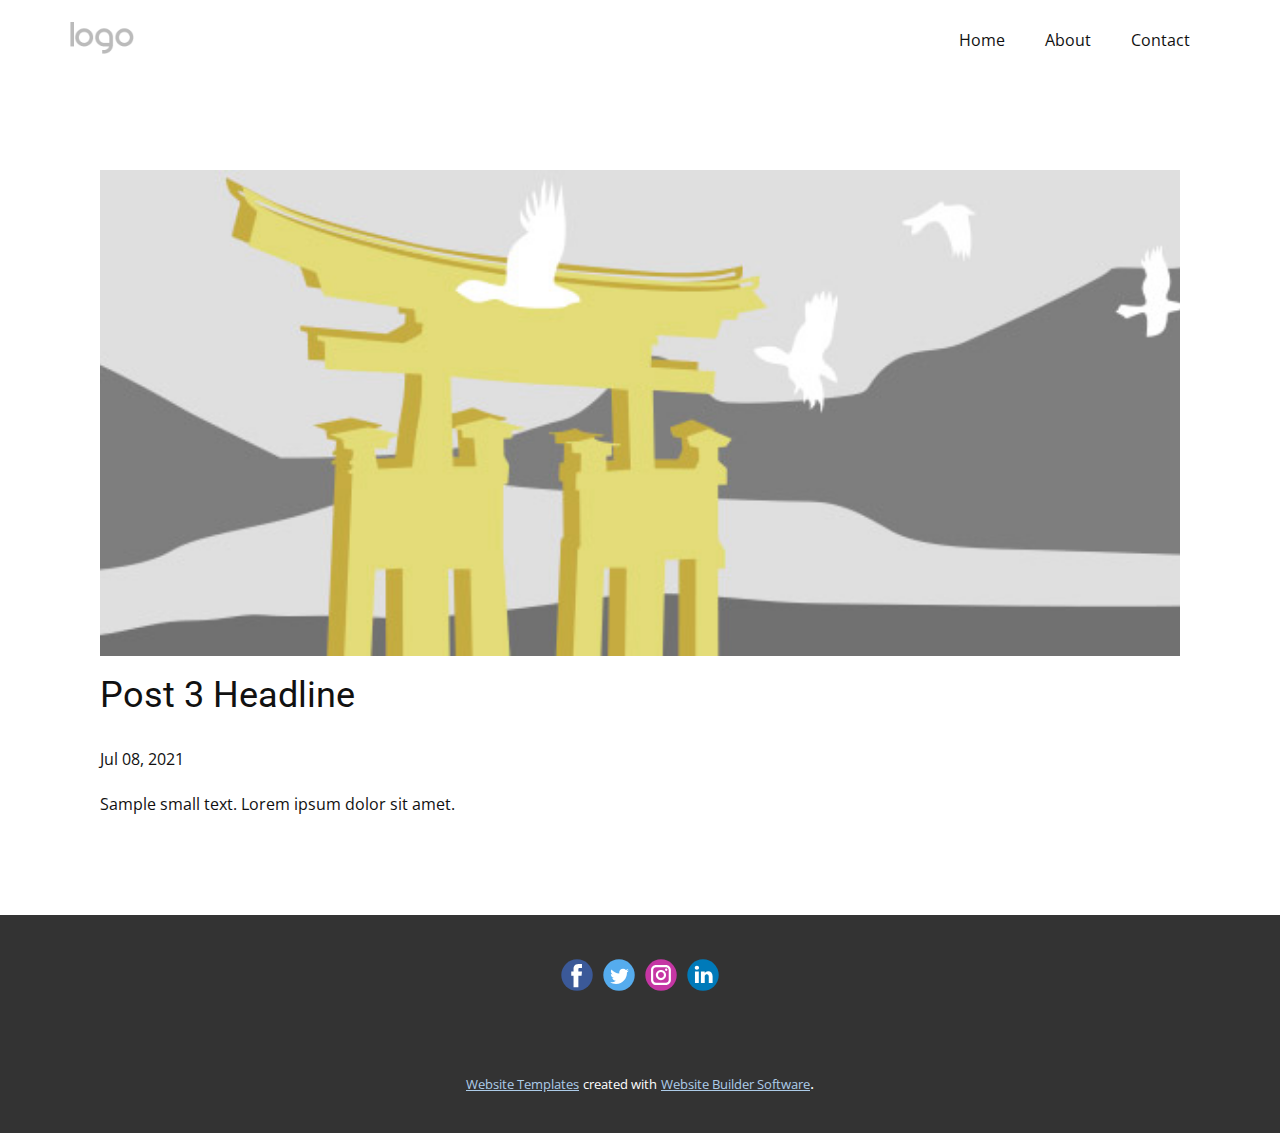
<file: blog/post-2.html>
<!doctype html>
<html style="font-size: 16px;"><head>
    <meta name="viewport" content="width=device-width, initial-scale=1.0">
    <meta charset="utf-8">
    <meta name="keywords" content="Post 1 Headline">
    <meta name="description" content="">
    <meta name="page_type" content="np-template-header-footer-from-plugin">
    <title>Post 3 Headline</title>
    <link rel="stylesheet" href="../nicepage.css" media="screen">
<link rel="stylesheet" href="../Post-Template.css" media="screen">
    <script class="u-script" type="text/javascript" src="../jquery.js" defer=""></script>
    <script class="u-script" type="text/javascript" src="../nicepage.js" defer=""></script>
    <meta name="generator" content="Nicepage 3.19.4, nicepage.com">
    <link id="u-theme-google-font" rel="stylesheet" href="https://fonts.googleapis.com/css?family=Roboto:100,100i,300,300i,400,400i,500,500i,700,700i,900,900i|Open+Sans:300,300i,400,400i,600,600i,700,700i,800,800i">
    
    
    <script type="application/ld+json">{
		"@context": "http://schema.org",
		"@type": "Organization",
		"name": "KimTestSite",
		"logo": "images/default-logo.png",
		"sameAs": []
}</script>
    <meta name="theme-color" content="#478ac9">
    <meta property="og:title" content="Post Template">
    <meta property="og:type" content="website">
  </head>
  <body class="u-body"><header class="u-clearfix u-header u-header" id="sec-795d"><div class="u-clearfix u-sheet u-valign-middle u-sheet-1">
        <a href="https://nicepage.com" class="u-image u-logo u-image-1">
          <img src="../images/default-logo.png" class="u-logo-image u-logo-image-1">
        </a>
        <nav class="u-menu u-menu-dropdown u-offcanvas u-menu-1">
          <div class="menu-collapse" style="font-size: 1rem; letter-spacing: 0px;">
            <a class="u-button-style u-custom-left-right-menu-spacing u-custom-padding-bottom u-custom-top-bottom-menu-spacing u-nav-link u-text-active-palette-1-base u-text-hover-palette-2-base" href="#">
              <svg><use xmlns:xlink="http://www.w3.org/1999/xlink" xlink:href="#menu-hamburger"></use></svg>
              <svg version="1.1" xmlns="http://www.w3.org/2000/svg" xmlns:xlink="http://www.w3.org/1999/xlink"><defs><symbol id="menu-hamburger" viewBox="0 0 16 16" style="width: 16px; height: 16px;"><rect y="1" width="16" height="2"></rect><rect y="7" width="16" height="2"></rect><rect y="13" width="16" height="2"></rect>
</symbol>
</defs></svg>
            </a>
          </div>
          <div class="u-nav-container">
            <ul class="u-nav u-unstyled u-nav-1"><li class="u-nav-item"><a class="u-button-style u-nav-link u-text-active-palette-1-base u-text-hover-palette-2-base" href="../Home.html" style="padding: 10px 20px;">Home</a>
</li><li class="u-nav-item"><a class="u-button-style u-nav-link u-text-active-palette-1-base u-text-hover-palette-2-base" href="../About.html" style="padding: 10px 20px;">About</a>
</li><li class="u-nav-item"><a class="u-button-style u-nav-link u-text-active-palette-1-base u-text-hover-palette-2-base" href="../Contact.html" style="padding: 10px 20px;">Contact</a>
</li></ul>
          </div>
          <div class="u-nav-container-collapse">
            <div class="u-black u-container-style u-inner-container-layout u-opacity u-opacity-95 u-sidenav">
              <div class="u-sidenav-overflow">
                <div class="u-menu-close"></div>
                <ul class="u-align-center u-nav u-popupmenu-items u-unstyled u-nav-2"><li class="u-nav-item"><a class="u-button-style u-nav-link" href="../Home.html">Home</a>
</li><li class="u-nav-item"><a class="u-button-style u-nav-link" href="../About.html">About</a>
</li><li class="u-nav-item"><a class="u-button-style u-nav-link" href="../Contact.html">Contact</a>
</li></ul>
              </div>
            </div>
            <div class="u-black u-menu-overlay u-opacity u-opacity-70"></div>
          </div>
        </nav>
      </div></header>
    <section class="u-align-center u-clearfix u-section-1" id="sec-250b">
      <div class="u-clearfix u-sheet u-valign-middle-md u-valign-middle-sm u-valign-middle-xs u-sheet-1"><!--post_details--><!--post_details_options_json--><!--{"source":""}--><!--/post_details_options_json--><!--blog_post-->
        <div class="u-container-style u-expanded-width u-post-details u-post-details-1">
          <div class="u-container-layout u-valign-middle u-container-layout-1"><!--blog_post_image-->
            <img alt="" class="u-blog-control u-expanded-width u-image u-image-default u-image-1" src="[data-uri]"><!--/blog_post_image--><!--blog_post_header-->
            <h2 class="u-blog-control u-text u-text-1">Post 3 Headline</h2><!--/blog_post_header--><!--blog_post_metadata-->
            <div class="u-blog-control u-metadata u-metadata-1"><!--blog_post_metadata_date-->
              <span class="u-meta-date u-meta-icon">Jul 08, 2021</span><!--/blog_post_metadata_date--><!--blog_post_metadata_category-->
              <!--/blog_post_metadata_category--><!--blog_post_metadata_comments-->
              <!--/blog_post_metadata_comments-->
            </div><!--/blog_post_metadata--><!--blog_post_content-->
            <div class="u-align-justify u-blog-control u-post-content u-text u-text-2 fr-view">
  Sample small text. Lorem ipsum dolor sit amet.
  </div><!--/blog_post_content-->
          </div>
        </div><!--/blog_post--><!--/post_details-->
      </div>
    </section>
    
    
    <footer class="u-clearfix u-footer u-grey-80" id="sec-21de"><div class="u-clearfix u-sheet u-sheet-1">
        <div class="u-align-left u-social-icons u-spacing-10 u-social-icons-1">
          <a class="u-social-url" title="facebook" target="_blank" href=""><span class="u-icon u-icon-circle u-social-facebook u-social-icon u-icon-1"><svg class="u-svg-link" preserveAspectRatio="xMidYMin slice" viewBox="0 0 112 112" style=""><use xmlns:xlink="http://www.w3.org/1999/xlink" xlink:href="#svg-22bb"></use></svg><svg class="u-svg-content" viewBox="0 0 112 112" x="0" y="0" id="svg-22bb"><circle fill="currentColor" cx="56.1" cy="56.1" r="55"></circle><path fill="#FFFFFF" d="M73.5,31.6h-9.1c-1.4,0-3.6,0.8-3.6,3.9v8.5h12.6L72,58.3H60.8v40.8H43.9V58.3h-8V43.9h8v-9.2
            c0-6.7,3.1-17,17-17h12.5v13.9H73.5z"></path></svg></span>
          </a>
          <a class="u-social-url" title="twitter" target="_blank" href=""><span class="u-icon u-icon-circle u-social-icon u-social-twitter u-icon-2"><svg class="u-svg-link" preserveAspectRatio="xMidYMin slice" viewBox="0 0 112 112" style=""><use xmlns:xlink="http://www.w3.org/1999/xlink" xlink:href="#svg-90de"></use></svg><svg class="u-svg-content" viewBox="0 0 112 112" x="0" y="0" id="svg-90de"><circle fill="currentColor" class="st0" cx="56.1" cy="56.1" r="55"></circle><path fill="#FFFFFF" d="M83.8,47.3c0,0.6,0,1.2,0,1.7c0,17.7-13.5,38.2-38.2,38.2C38,87.2,31,85,25,81.2c1,0.1,2.1,0.2,3.2,0.2
            c6.3,0,12.1-2.1,16.7-5.7c-5.9-0.1-10.8-4-12.5-9.3c0.8,0.2,1.7,0.2,2.5,0.2c1.2,0,2.4-0.2,3.5-0.5c-6.1-1.2-10.8-6.7-10.8-13.1
            c0-0.1,0-0.1,0-0.2c1.8,1,3.9,1.6,6.1,1.7c-3.6-2.4-6-6.5-6-11.2c0-2.5,0.7-4.8,1.8-6.7c6.6,8.1,16.5,13.5,27.6,14
            c-0.2-1-0.3-2-0.3-3.1c0-7.4,6-13.4,13.4-13.4c3.9,0,7.3,1.6,9.8,4.2c3.1-0.6,5.9-1.7,8.5-3.3c-1,3.1-3.1,5.8-5.9,7.4
            c2.7-0.3,5.3-1,7.7-2.1C88.7,43,86.4,45.4,83.8,47.3z"></path></svg></span>
          </a>
          <a class="u-social-url" title="instagram" target="_blank" href=""><span class="u-icon u-icon-circle u-social-icon u-social-instagram u-icon-3"><svg class="u-svg-link" preserveAspectRatio="xMidYMin slice" viewBox="0 0 112 112" style=""><use xmlns:xlink="http://www.w3.org/1999/xlink" xlink:href="#svg-c1a6"></use></svg><svg class="u-svg-content" viewBox="0 0 112 112" x="0" y="0" id="svg-c1a6"><circle fill="currentColor" cx="56.1" cy="56.1" r="55"></circle><path fill="#FFFFFF" d="M55.9,38.2c-9.9,0-17.9,8-17.9,17.9C38,66,46,74,55.9,74c9.9,0,17.9-8,17.9-17.9C73.8,46.2,65.8,38.2,55.9,38.2
            z M55.9,66.4c-5.7,0-10.3-4.6-10.3-10.3c-0.1-5.7,4.6-10.3,10.3-10.3c5.7,0,10.3,4.6,10.3,10.3C66.2,61.8,61.6,66.4,55.9,66.4z"></path><path fill="#FFFFFF" d="M74.3,33.5c-2.3,0-4.2,1.9-4.2,4.2s1.9,4.2,4.2,4.2s4.2-1.9,4.2-4.2S76.6,33.5,74.3,33.5z"></path><path fill="#FFFFFF" d="M73.1,21.3H38.6c-9.7,0-17.5,7.9-17.5,17.5v34.5c0,9.7,7.9,17.6,17.5,17.6h34.5c9.7,0,17.5-7.9,17.5-17.5V38.8
            C90.6,29.1,82.7,21.3,73.1,21.3z M83,73.3c0,5.5-4.5,9.9-9.9,9.9H38.6c-5.5,0-9.9-4.5-9.9-9.9V38.8c0-5.5,4.5-9.9,9.9-9.9h34.5
            c5.5,0,9.9,4.5,9.9,9.9V73.3z"></path></svg></span>
          </a>
          <a class="u-social-url" title="linkedin" target="_blank" href=""><span class="u-icon u-icon-circle u-social-icon u-social-linkedin u-icon-4"><svg class="u-svg-link" preserveAspectRatio="xMidYMin slice" viewBox="0 0 112 112" style=""><use xmlns:xlink="http://www.w3.org/1999/xlink" xlink:href="#svg-7475"></use></svg><svg class="u-svg-content" viewBox="0 0 112 112" x="0" y="0" id="svg-7475"><circle fill="currentColor" cx="56.1" cy="56.1" r="55"></circle><path fill="#FFFFFF" d="M41.3,83.7H27.9V43.4h13.4V83.7z M34.6,37.9L34.6,37.9c-4.6,0-7.5-3.1-7.5-7c0-4,3-7,7.6-7s7.4,3,7.5,7
            C42.2,34.8,39.2,37.9,34.6,37.9z M89.6,83.7H76.2V62.2c0-5.4-1.9-9.1-6.8-9.1c-3.7,0-5.9,2.5-6.9,4.9c-0.4,0.9-0.4,2.1-0.4,3.3v22.5
            H48.7c0,0,0.2-36.5,0-40.3h13.4v5.7c1.8-2.7,5-6.7,12.1-6.7c8.8,0,15.4,5.8,15.4,18.1V83.7z"></path></svg></span>
          </a>
        </div>
      </div></footer>
    <section class="u-backlink u-clearfix u-grey-80">
      <a class="u-link" href="https://nicepage.com/website-templates" target="_blank">
        <span>Website Templates</span>
      </a>
      <p class="u-text">
        <span>created with</span>
      </p>
      <a class="u-link" href="https://nicepage.com/" target="_blank">
        <span>Website Builder Software</span>
      </a>. 
    </section>
  
</body></html>
</file>
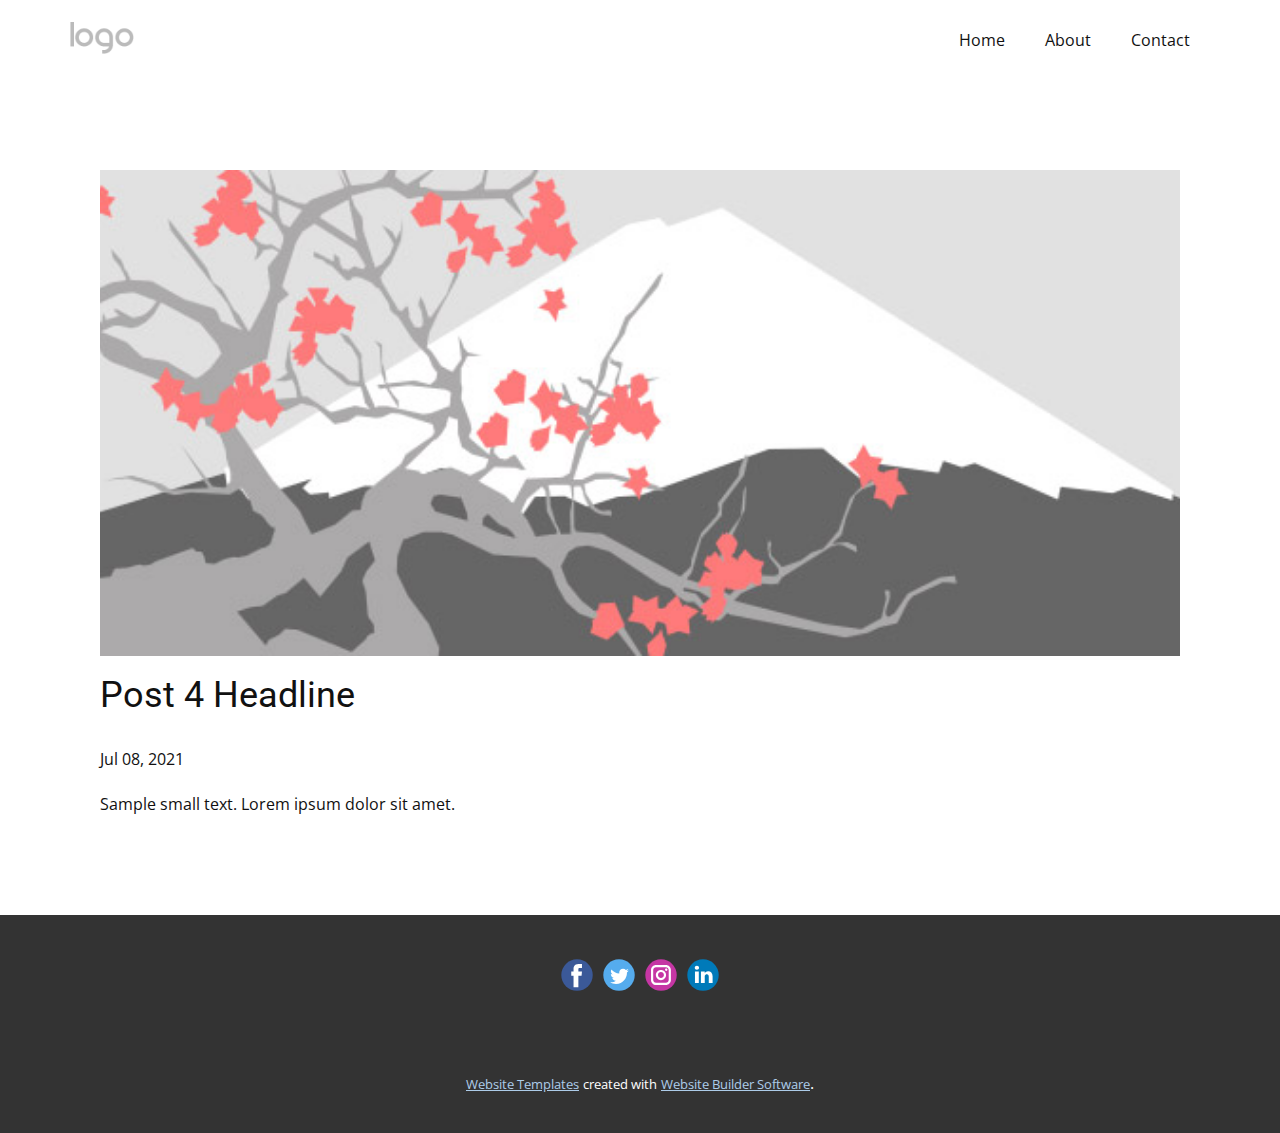
<file: blog/post-3.html>
<!doctype html>
<html style="font-size: 16px;"><head>
    <meta name="viewport" content="width=device-width, initial-scale=1.0">
    <meta charset="utf-8">
    <meta name="keywords" content="Post 1 Headline">
    <meta name="description" content="">
    <meta name="page_type" content="np-template-header-footer-from-plugin">
    <title>Post 4 Headline</title>
    <link rel="stylesheet" href="../nicepage.css" media="screen">
<link rel="stylesheet" href="../Post-Template.css" media="screen">
    <script class="u-script" type="text/javascript" src="../jquery.js" defer=""></script>
    <script class="u-script" type="text/javascript" src="../nicepage.js" defer=""></script>
    <meta name="generator" content="Nicepage 3.19.4, nicepage.com">
    <link id="u-theme-google-font" rel="stylesheet" href="https://fonts.googleapis.com/css?family=Roboto:100,100i,300,300i,400,400i,500,500i,700,700i,900,900i|Open+Sans:300,300i,400,400i,600,600i,700,700i,800,800i">
    
    
    <script type="application/ld+json">{
		"@context": "http://schema.org",
		"@type": "Organization",
		"name": "KimTestSite",
		"logo": "images/default-logo.png",
		"sameAs": []
}</script>
    <meta name="theme-color" content="#478ac9">
    <meta property="og:title" content="Post Template">
    <meta property="og:type" content="website">
  </head>
  <body class="u-body"><header class="u-clearfix u-header u-header" id="sec-795d"><div class="u-clearfix u-sheet u-valign-middle u-sheet-1">
        <a href="https://nicepage.com" class="u-image u-logo u-image-1">
          <img src="../images/default-logo.png" class="u-logo-image u-logo-image-1">
        </a>
        <nav class="u-menu u-menu-dropdown u-offcanvas u-menu-1">
          <div class="menu-collapse" style="font-size: 1rem; letter-spacing: 0px;">
            <a class="u-button-style u-custom-left-right-menu-spacing u-custom-padding-bottom u-custom-top-bottom-menu-spacing u-nav-link u-text-active-palette-1-base u-text-hover-palette-2-base" href="#">
              <svg><use xmlns:xlink="http://www.w3.org/1999/xlink" xlink:href="#menu-hamburger"></use></svg>
              <svg version="1.1" xmlns="http://www.w3.org/2000/svg" xmlns:xlink="http://www.w3.org/1999/xlink"><defs><symbol id="menu-hamburger" viewBox="0 0 16 16" style="width: 16px; height: 16px;"><rect y="1" width="16" height="2"></rect><rect y="7" width="16" height="2"></rect><rect y="13" width="16" height="2"></rect>
</symbol>
</defs></svg>
            </a>
          </div>
          <div class="u-nav-container">
            <ul class="u-nav u-unstyled u-nav-1"><li class="u-nav-item"><a class="u-button-style u-nav-link u-text-active-palette-1-base u-text-hover-palette-2-base" href="../Home.html" style="padding: 10px 20px;">Home</a>
</li><li class="u-nav-item"><a class="u-button-style u-nav-link u-text-active-palette-1-base u-text-hover-palette-2-base" href="../About.html" style="padding: 10px 20px;">About</a>
</li><li class="u-nav-item"><a class="u-button-style u-nav-link u-text-active-palette-1-base u-text-hover-palette-2-base" href="../Contact.html" style="padding: 10px 20px;">Contact</a>
</li></ul>
          </div>
          <div class="u-nav-container-collapse">
            <div class="u-black u-container-style u-inner-container-layout u-opacity u-opacity-95 u-sidenav">
              <div class="u-sidenav-overflow">
                <div class="u-menu-close"></div>
                <ul class="u-align-center u-nav u-popupmenu-items u-unstyled u-nav-2"><li class="u-nav-item"><a class="u-button-style u-nav-link" href="../Home.html">Home</a>
</li><li class="u-nav-item"><a class="u-button-style u-nav-link" href="../About.html">About</a>
</li><li class="u-nav-item"><a class="u-button-style u-nav-link" href="../Contact.html">Contact</a>
</li></ul>
              </div>
            </div>
            <div class="u-black u-menu-overlay u-opacity u-opacity-70"></div>
          </div>
        </nav>
      </div></header>
    <section class="u-align-center u-clearfix u-section-1" id="sec-250b">
      <div class="u-clearfix u-sheet u-valign-middle-md u-valign-middle-sm u-valign-middle-xs u-sheet-1"><!--post_details--><!--post_details_options_json--><!--{"source":""}--><!--/post_details_options_json--><!--blog_post-->
        <div class="u-container-style u-expanded-width u-post-details u-post-details-1">
          <div class="u-container-layout u-valign-middle u-container-layout-1"><!--blog_post_image-->
            <img alt="" class="u-blog-control u-expanded-width u-image u-image-default u-image-1" src="[data-uri]"><!--/blog_post_image--><!--blog_post_header-->
            <h2 class="u-blog-control u-text u-text-1">Post 4 Headline</h2><!--/blog_post_header--><!--blog_post_metadata-->
            <div class="u-blog-control u-metadata u-metadata-1"><!--blog_post_metadata_date-->
              <span class="u-meta-date u-meta-icon">Jul 08, 2021</span><!--/blog_post_metadata_date--><!--blog_post_metadata_category-->
              <!--/blog_post_metadata_category--><!--blog_post_metadata_comments-->
              <!--/blog_post_metadata_comments-->
            </div><!--/blog_post_metadata--><!--blog_post_content-->
            <div class="u-align-justify u-blog-control u-post-content u-text u-text-2 fr-view">
  Sample small text. Lorem ipsum dolor sit amet.
  </div><!--/blog_post_content-->
          </div>
        </div><!--/blog_post--><!--/post_details-->
      </div>
    </section>
    
    
    <footer class="u-clearfix u-footer u-grey-80" id="sec-21de"><div class="u-clearfix u-sheet u-sheet-1">
        <div class="u-align-left u-social-icons u-spacing-10 u-social-icons-1">
          <a class="u-social-url" title="facebook" target="_blank" href=""><span class="u-icon u-icon-circle u-social-facebook u-social-icon u-icon-1"><svg class="u-svg-link" preserveAspectRatio="xMidYMin slice" viewBox="0 0 112 112" style=""><use xmlns:xlink="http://www.w3.org/1999/xlink" xlink:href="#svg-22bb"></use></svg><svg class="u-svg-content" viewBox="0 0 112 112" x="0" y="0" id="svg-22bb"><circle fill="currentColor" cx="56.1" cy="56.1" r="55"></circle><path fill="#FFFFFF" d="M73.5,31.6h-9.1c-1.4,0-3.6,0.8-3.6,3.9v8.5h12.6L72,58.3H60.8v40.8H43.9V58.3h-8V43.9h8v-9.2
            c0-6.7,3.1-17,17-17h12.5v13.9H73.5z"></path></svg></span>
          </a>
          <a class="u-social-url" title="twitter" target="_blank" href=""><span class="u-icon u-icon-circle u-social-icon u-social-twitter u-icon-2"><svg class="u-svg-link" preserveAspectRatio="xMidYMin slice" viewBox="0 0 112 112" style=""><use xmlns:xlink="http://www.w3.org/1999/xlink" xlink:href="#svg-90de"></use></svg><svg class="u-svg-content" viewBox="0 0 112 112" x="0" y="0" id="svg-90de"><circle fill="currentColor" class="st0" cx="56.1" cy="56.1" r="55"></circle><path fill="#FFFFFF" d="M83.8,47.3c0,0.6,0,1.2,0,1.7c0,17.7-13.5,38.2-38.2,38.2C38,87.2,31,85,25,81.2c1,0.1,2.1,0.2,3.2,0.2
            c6.3,0,12.1-2.1,16.7-5.7c-5.9-0.1-10.8-4-12.5-9.3c0.8,0.2,1.7,0.2,2.5,0.2c1.2,0,2.4-0.2,3.5-0.5c-6.1-1.2-10.8-6.7-10.8-13.1
            c0-0.1,0-0.1,0-0.2c1.8,1,3.9,1.6,6.1,1.7c-3.6-2.4-6-6.5-6-11.2c0-2.5,0.7-4.8,1.8-6.7c6.6,8.1,16.5,13.5,27.6,14
            c-0.2-1-0.3-2-0.3-3.1c0-7.4,6-13.4,13.4-13.4c3.9,0,7.3,1.6,9.8,4.2c3.1-0.6,5.9-1.7,8.5-3.3c-1,3.1-3.1,5.8-5.9,7.4
            c2.7-0.3,5.3-1,7.7-2.1C88.7,43,86.4,45.4,83.8,47.3z"></path></svg></span>
          </a>
          <a class="u-social-url" title="instagram" target="_blank" href=""><span class="u-icon u-icon-circle u-social-icon u-social-instagram u-icon-3"><svg class="u-svg-link" preserveAspectRatio="xMidYMin slice" viewBox="0 0 112 112" style=""><use xmlns:xlink="http://www.w3.org/1999/xlink" xlink:href="#svg-c1a6"></use></svg><svg class="u-svg-content" viewBox="0 0 112 112" x="0" y="0" id="svg-c1a6"><circle fill="currentColor" cx="56.1" cy="56.1" r="55"></circle><path fill="#FFFFFF" d="M55.9,38.2c-9.9,0-17.9,8-17.9,17.9C38,66,46,74,55.9,74c9.9,0,17.9-8,17.9-17.9C73.8,46.2,65.8,38.2,55.9,38.2
            z M55.9,66.4c-5.7,0-10.3-4.6-10.3-10.3c-0.1-5.7,4.6-10.3,10.3-10.3c5.7,0,10.3,4.6,10.3,10.3C66.2,61.8,61.6,66.4,55.9,66.4z"></path><path fill="#FFFFFF" d="M74.3,33.5c-2.3,0-4.2,1.9-4.2,4.2s1.9,4.2,4.2,4.2s4.2-1.9,4.2-4.2S76.6,33.5,74.3,33.5z"></path><path fill="#FFFFFF" d="M73.1,21.3H38.6c-9.7,0-17.5,7.9-17.5,17.5v34.5c0,9.7,7.9,17.6,17.5,17.6h34.5c9.7,0,17.5-7.9,17.5-17.5V38.8
            C90.6,29.1,82.7,21.3,73.1,21.3z M83,73.3c0,5.5-4.5,9.9-9.9,9.9H38.6c-5.5,0-9.9-4.5-9.9-9.9V38.8c0-5.5,4.5-9.9,9.9-9.9h34.5
            c5.5,0,9.9,4.5,9.9,9.9V73.3z"></path></svg></span>
          </a>
          <a class="u-social-url" title="linkedin" target="_blank" href=""><span class="u-icon u-icon-circle u-social-icon u-social-linkedin u-icon-4"><svg class="u-svg-link" preserveAspectRatio="xMidYMin slice" viewBox="0 0 112 112" style=""><use xmlns:xlink="http://www.w3.org/1999/xlink" xlink:href="#svg-7475"></use></svg><svg class="u-svg-content" viewBox="0 0 112 112" x="0" y="0" id="svg-7475"><circle fill="currentColor" cx="56.1" cy="56.1" r="55"></circle><path fill="#FFFFFF" d="M41.3,83.7H27.9V43.4h13.4V83.7z M34.6,37.9L34.6,37.9c-4.6,0-7.5-3.1-7.5-7c0-4,3-7,7.6-7s7.4,3,7.5,7
            C42.2,34.8,39.2,37.9,34.6,37.9z M89.6,83.7H76.2V62.2c0-5.4-1.9-9.1-6.8-9.1c-3.7,0-5.9,2.5-6.9,4.9c-0.4,0.9-0.4,2.1-0.4,3.3v22.5
            H48.7c0,0,0.2-36.5,0-40.3h13.4v5.7c1.8-2.7,5-6.7,12.1-6.7c8.8,0,15.4,5.8,15.4,18.1V83.7z"></path></svg></span>
          </a>
        </div>
      </div></footer>
    <section class="u-backlink u-clearfix u-grey-80">
      <a class="u-link" href="https://nicepage.com/website-templates" target="_blank">
        <span>Website Templates</span>
      </a>
      <p class="u-text">
        <span>created with</span>
      </p>
      <a class="u-link" href="https://nicepage.com/" target="_blank">
        <span>Website Builder Software</span>
      </a>. 
    </section>
  
</body></html>
</file>
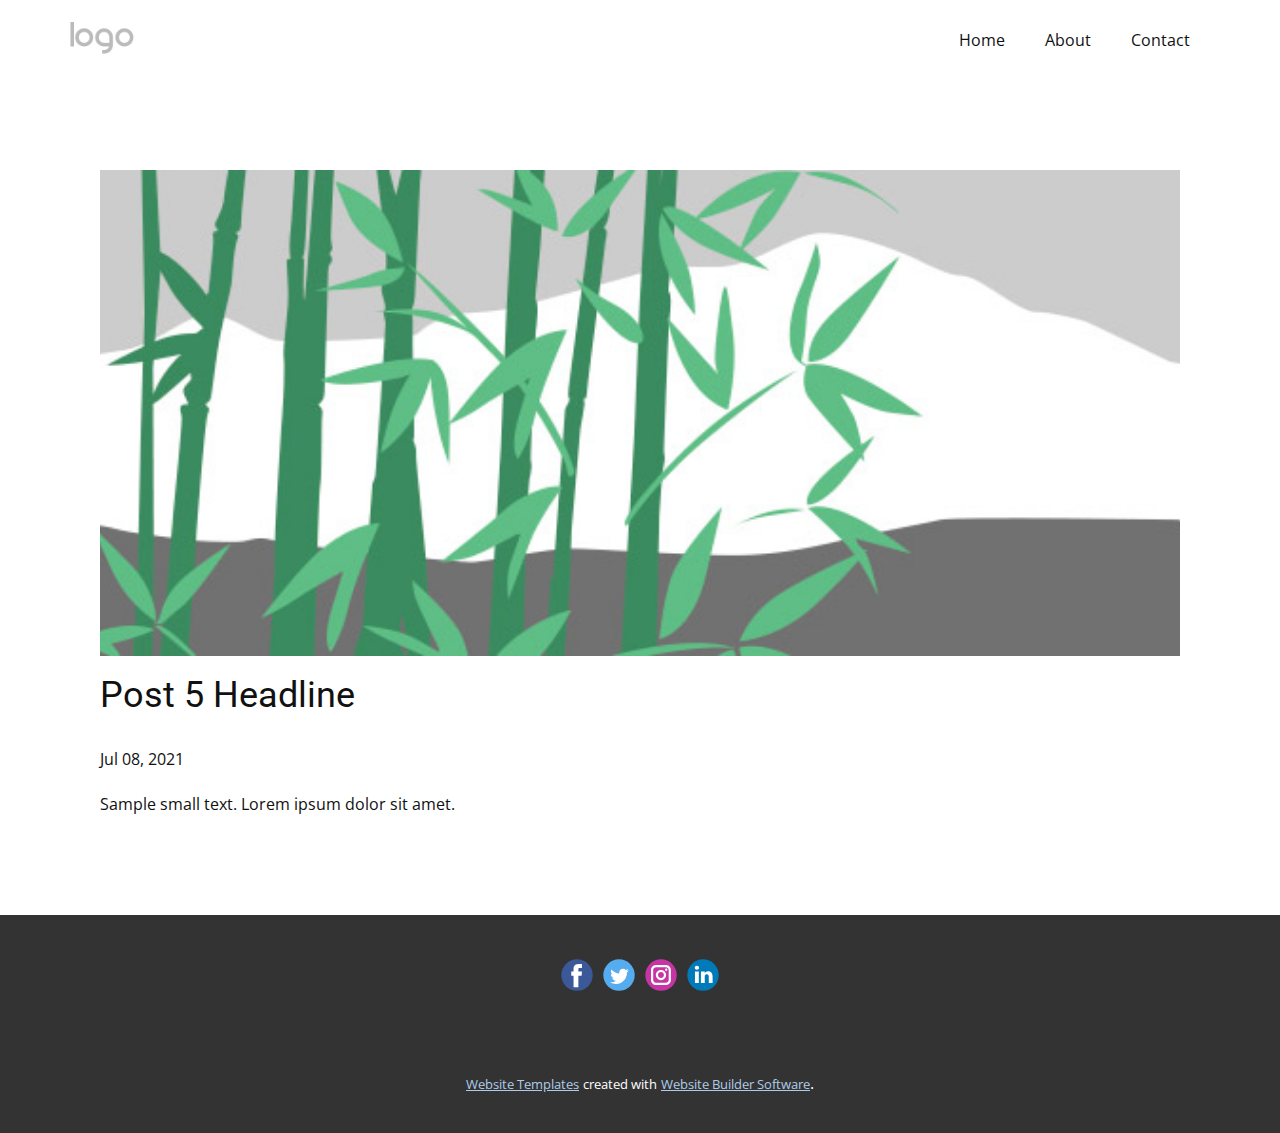
<file: blog/post-4.html>
<!doctype html>
<html style="font-size: 16px;"><head>
    <meta name="viewport" content="width=device-width, initial-scale=1.0">
    <meta charset="utf-8">
    <meta name="keywords" content="Post 1 Headline">
    <meta name="description" content="">
    <meta name="page_type" content="np-template-header-footer-from-plugin">
    <title>Post 5 Headline</title>
    <link rel="stylesheet" href="../nicepage.css" media="screen">
<link rel="stylesheet" href="../Post-Template.css" media="screen">
    <script class="u-script" type="text/javascript" src="../jquery.js" defer=""></script>
    <script class="u-script" type="text/javascript" src="../nicepage.js" defer=""></script>
    <meta name="generator" content="Nicepage 3.19.4, nicepage.com">
    <link id="u-theme-google-font" rel="stylesheet" href="https://fonts.googleapis.com/css?family=Roboto:100,100i,300,300i,400,400i,500,500i,700,700i,900,900i|Open+Sans:300,300i,400,400i,600,600i,700,700i,800,800i">
    
    
    <script type="application/ld+json">{
		"@context": "http://schema.org",
		"@type": "Organization",
		"name": "KimTestSite",
		"logo": "images/default-logo.png",
		"sameAs": []
}</script>
    <meta name="theme-color" content="#478ac9">
    <meta property="og:title" content="Post Template">
    <meta property="og:type" content="website">
  </head>
  <body class="u-body"><header class="u-clearfix u-header u-header" id="sec-795d"><div class="u-clearfix u-sheet u-valign-middle u-sheet-1">
        <a href="https://nicepage.com" class="u-image u-logo u-image-1">
          <img src="../images/default-logo.png" class="u-logo-image u-logo-image-1">
        </a>
        <nav class="u-menu u-menu-dropdown u-offcanvas u-menu-1">
          <div class="menu-collapse" style="font-size: 1rem; letter-spacing: 0px;">
            <a class="u-button-style u-custom-left-right-menu-spacing u-custom-padding-bottom u-custom-top-bottom-menu-spacing u-nav-link u-text-active-palette-1-base u-text-hover-palette-2-base" href="#">
              <svg><use xmlns:xlink="http://www.w3.org/1999/xlink" xlink:href="#menu-hamburger"></use></svg>
              <svg version="1.1" xmlns="http://www.w3.org/2000/svg" xmlns:xlink="http://www.w3.org/1999/xlink"><defs><symbol id="menu-hamburger" viewBox="0 0 16 16" style="width: 16px; height: 16px;"><rect y="1" width="16" height="2"></rect><rect y="7" width="16" height="2"></rect><rect y="13" width="16" height="2"></rect>
</symbol>
</defs></svg>
            </a>
          </div>
          <div class="u-nav-container">
            <ul class="u-nav u-unstyled u-nav-1"><li class="u-nav-item"><a class="u-button-style u-nav-link u-text-active-palette-1-base u-text-hover-palette-2-base" href="../Home.html" style="padding: 10px 20px;">Home</a>
</li><li class="u-nav-item"><a class="u-button-style u-nav-link u-text-active-palette-1-base u-text-hover-palette-2-base" href="../About.html" style="padding: 10px 20px;">About</a>
</li><li class="u-nav-item"><a class="u-button-style u-nav-link u-text-active-palette-1-base u-text-hover-palette-2-base" href="../Contact.html" style="padding: 10px 20px;">Contact</a>
</li></ul>
          </div>
          <div class="u-nav-container-collapse">
            <div class="u-black u-container-style u-inner-container-layout u-opacity u-opacity-95 u-sidenav">
              <div class="u-sidenav-overflow">
                <div class="u-menu-close"></div>
                <ul class="u-align-center u-nav u-popupmenu-items u-unstyled u-nav-2"><li class="u-nav-item"><a class="u-button-style u-nav-link" href="../Home.html">Home</a>
</li><li class="u-nav-item"><a class="u-button-style u-nav-link" href="../About.html">About</a>
</li><li class="u-nav-item"><a class="u-button-style u-nav-link" href="../Contact.html">Contact</a>
</li></ul>
              </div>
            </div>
            <div class="u-black u-menu-overlay u-opacity u-opacity-70"></div>
          </div>
        </nav>
      </div></header>
    <section class="u-align-center u-clearfix u-section-1" id="sec-250b">
      <div class="u-clearfix u-sheet u-valign-middle-md u-valign-middle-sm u-valign-middle-xs u-sheet-1"><!--post_details--><!--post_details_options_json--><!--{"source":""}--><!--/post_details_options_json--><!--blog_post-->
        <div class="u-container-style u-expanded-width u-post-details u-post-details-1">
          <div class="u-container-layout u-valign-middle u-container-layout-1"><!--blog_post_image-->
            <img alt="" class="u-blog-control u-expanded-width u-image u-image-default u-image-1" src="[data-uri]"><!--/blog_post_image--><!--blog_post_header-->
            <h2 class="u-blog-control u-text u-text-1">Post 5 Headline</h2><!--/blog_post_header--><!--blog_post_metadata-->
            <div class="u-blog-control u-metadata u-metadata-1"><!--blog_post_metadata_date-->
              <span class="u-meta-date u-meta-icon">Jul 08, 2021</span><!--/blog_post_metadata_date--><!--blog_post_metadata_category-->
              <!--/blog_post_metadata_category--><!--blog_post_metadata_comments-->
              <!--/blog_post_metadata_comments-->
            </div><!--/blog_post_metadata--><!--blog_post_content-->
            <div class="u-align-justify u-blog-control u-post-content u-text u-text-2 fr-view">
  Sample small text. Lorem ipsum dolor sit amet.
  </div><!--/blog_post_content-->
          </div>
        </div><!--/blog_post--><!--/post_details-->
      </div>
    </section>
    
    
    <footer class="u-clearfix u-footer u-grey-80" id="sec-21de"><div class="u-clearfix u-sheet u-sheet-1">
        <div class="u-align-left u-social-icons u-spacing-10 u-social-icons-1">
          <a class="u-social-url" title="facebook" target="_blank" href=""><span class="u-icon u-icon-circle u-social-facebook u-social-icon u-icon-1"><svg class="u-svg-link" preserveAspectRatio="xMidYMin slice" viewBox="0 0 112 112" style=""><use xmlns:xlink="http://www.w3.org/1999/xlink" xlink:href="#svg-22bb"></use></svg><svg class="u-svg-content" viewBox="0 0 112 112" x="0" y="0" id="svg-22bb"><circle fill="currentColor" cx="56.1" cy="56.1" r="55"></circle><path fill="#FFFFFF" d="M73.5,31.6h-9.1c-1.4,0-3.6,0.8-3.6,3.9v8.5h12.6L72,58.3H60.8v40.8H43.9V58.3h-8V43.9h8v-9.2
            c0-6.7,3.1-17,17-17h12.5v13.9H73.5z"></path></svg></span>
          </a>
          <a class="u-social-url" title="twitter" target="_blank" href=""><span class="u-icon u-icon-circle u-social-icon u-social-twitter u-icon-2"><svg class="u-svg-link" preserveAspectRatio="xMidYMin slice" viewBox="0 0 112 112" style=""><use xmlns:xlink="http://www.w3.org/1999/xlink" xlink:href="#svg-90de"></use></svg><svg class="u-svg-content" viewBox="0 0 112 112" x="0" y="0" id="svg-90de"><circle fill="currentColor" class="st0" cx="56.1" cy="56.1" r="55"></circle><path fill="#FFFFFF" d="M83.8,47.3c0,0.6,0,1.2,0,1.7c0,17.7-13.5,38.2-38.2,38.2C38,87.2,31,85,25,81.2c1,0.1,2.1,0.2,3.2,0.2
            c6.3,0,12.1-2.1,16.7-5.7c-5.9-0.1-10.8-4-12.5-9.3c0.8,0.2,1.7,0.2,2.5,0.2c1.2,0,2.4-0.2,3.5-0.5c-6.1-1.2-10.8-6.7-10.8-13.1
            c0-0.1,0-0.1,0-0.2c1.8,1,3.9,1.6,6.1,1.7c-3.6-2.4-6-6.5-6-11.2c0-2.5,0.7-4.8,1.8-6.7c6.6,8.1,16.5,13.5,27.6,14
            c-0.2-1-0.3-2-0.3-3.1c0-7.4,6-13.4,13.4-13.4c3.9,0,7.3,1.6,9.8,4.2c3.1-0.6,5.9-1.7,8.5-3.3c-1,3.1-3.1,5.8-5.9,7.4
            c2.7-0.3,5.3-1,7.7-2.1C88.7,43,86.4,45.4,83.8,47.3z"></path></svg></span>
          </a>
          <a class="u-social-url" title="instagram" target="_blank" href=""><span class="u-icon u-icon-circle u-social-icon u-social-instagram u-icon-3"><svg class="u-svg-link" preserveAspectRatio="xMidYMin slice" viewBox="0 0 112 112" style=""><use xmlns:xlink="http://www.w3.org/1999/xlink" xlink:href="#svg-c1a6"></use></svg><svg class="u-svg-content" viewBox="0 0 112 112" x="0" y="0" id="svg-c1a6"><circle fill="currentColor" cx="56.1" cy="56.1" r="55"></circle><path fill="#FFFFFF" d="M55.9,38.2c-9.9,0-17.9,8-17.9,17.9C38,66,46,74,55.9,74c9.9,0,17.9-8,17.9-17.9C73.8,46.2,65.8,38.2,55.9,38.2
            z M55.9,66.4c-5.7,0-10.3-4.6-10.3-10.3c-0.1-5.7,4.6-10.3,10.3-10.3c5.7,0,10.3,4.6,10.3,10.3C66.2,61.8,61.6,66.4,55.9,66.4z"></path><path fill="#FFFFFF" d="M74.3,33.5c-2.3,0-4.2,1.9-4.2,4.2s1.9,4.2,4.2,4.2s4.2-1.9,4.2-4.2S76.6,33.5,74.3,33.5z"></path><path fill="#FFFFFF" d="M73.1,21.3H38.6c-9.7,0-17.5,7.9-17.5,17.5v34.5c0,9.7,7.9,17.6,17.5,17.6h34.5c9.7,0,17.5-7.9,17.5-17.5V38.8
            C90.6,29.1,82.7,21.3,73.1,21.3z M83,73.3c0,5.5-4.5,9.9-9.9,9.9H38.6c-5.5,0-9.9-4.5-9.9-9.9V38.8c0-5.5,4.5-9.9,9.9-9.9h34.5
            c5.5,0,9.9,4.5,9.9,9.9V73.3z"></path></svg></span>
          </a>
          <a class="u-social-url" title="linkedin" target="_blank" href=""><span class="u-icon u-icon-circle u-social-icon u-social-linkedin u-icon-4"><svg class="u-svg-link" preserveAspectRatio="xMidYMin slice" viewBox="0 0 112 112" style=""><use xmlns:xlink="http://www.w3.org/1999/xlink" xlink:href="#svg-7475"></use></svg><svg class="u-svg-content" viewBox="0 0 112 112" x="0" y="0" id="svg-7475"><circle fill="currentColor" cx="56.1" cy="56.1" r="55"></circle><path fill="#FFFFFF" d="M41.3,83.7H27.9V43.4h13.4V83.7z M34.6,37.9L34.6,37.9c-4.6,0-7.5-3.1-7.5-7c0-4,3-7,7.6-7s7.4,3,7.5,7
            C42.2,34.8,39.2,37.9,34.6,37.9z M89.6,83.7H76.2V62.2c0-5.4-1.9-9.1-6.8-9.1c-3.7,0-5.9,2.5-6.9,4.9c-0.4,0.9-0.4,2.1-0.4,3.3v22.5
            H48.7c0,0,0.2-36.5,0-40.3h13.4v5.7c1.8-2.7,5-6.7,12.1-6.7c8.8,0,15.4,5.8,15.4,18.1V83.7z"></path></svg></span>
          </a>
        </div>
      </div></footer>
    <section class="u-backlink u-clearfix u-grey-80">
      <a class="u-link" href="https://nicepage.com/website-templates" target="_blank">
        <span>Website Templates</span>
      </a>
      <p class="u-text">
        <span>created with</span>
      </p>
      <a class="u-link" href="https://nicepage.com/" target="_blank">
        <span>Website Builder Software</span>
      </a>. 
    </section>
  
</body></html>
</file>
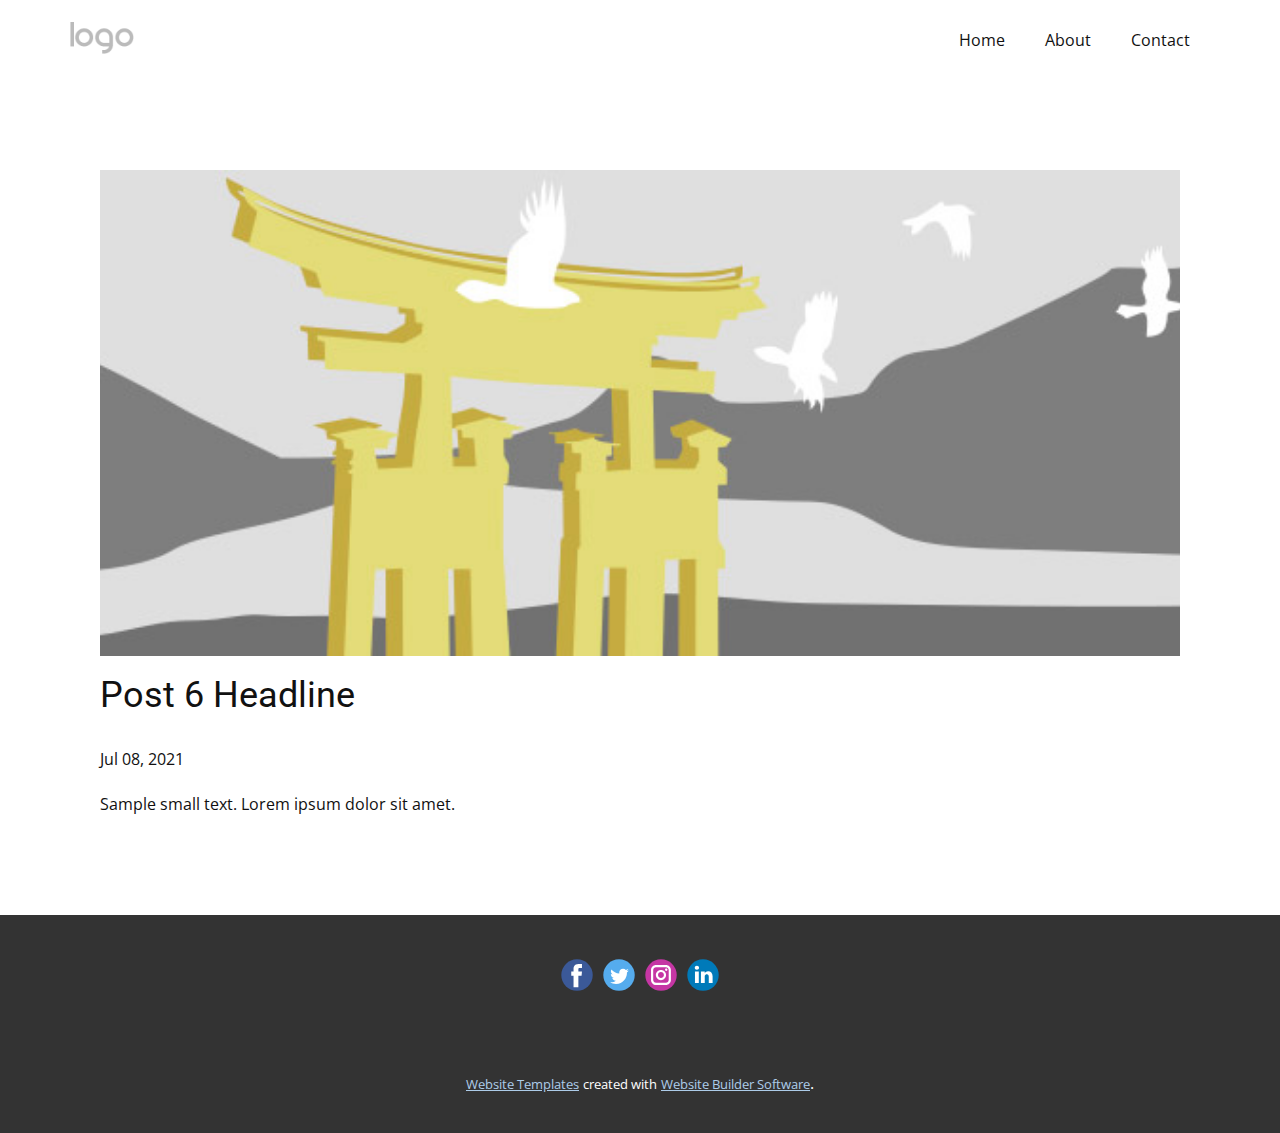
<file: blog/post-5.html>
<!doctype html>
<html style="font-size: 16px;"><head>
    <meta name="viewport" content="width=device-width, initial-scale=1.0">
    <meta charset="utf-8">
    <meta name="keywords" content="Post 1 Headline">
    <meta name="description" content="">
    <meta name="page_type" content="np-template-header-footer-from-plugin">
    <title>Post 6 Headline</title>
    <link rel="stylesheet" href="../nicepage.css" media="screen">
<link rel="stylesheet" href="../Post-Template.css" media="screen">
    <script class="u-script" type="text/javascript" src="../jquery.js" defer=""></script>
    <script class="u-script" type="text/javascript" src="../nicepage.js" defer=""></script>
    <meta name="generator" content="Nicepage 3.19.4, nicepage.com">
    <link id="u-theme-google-font" rel="stylesheet" href="https://fonts.googleapis.com/css?family=Roboto:100,100i,300,300i,400,400i,500,500i,700,700i,900,900i|Open+Sans:300,300i,400,400i,600,600i,700,700i,800,800i">
    
    
    <script type="application/ld+json">{
		"@context": "http://schema.org",
		"@type": "Organization",
		"name": "KimTestSite",
		"logo": "images/default-logo.png",
		"sameAs": []
}</script>
    <meta name="theme-color" content="#478ac9">
    <meta property="og:title" content="Post Template">
    <meta property="og:type" content="website">
  </head>
  <body class="u-body"><header class="u-clearfix u-header u-header" id="sec-795d"><div class="u-clearfix u-sheet u-valign-middle u-sheet-1">
        <a href="https://nicepage.com" class="u-image u-logo u-image-1">
          <img src="../images/default-logo.png" class="u-logo-image u-logo-image-1">
        </a>
        <nav class="u-menu u-menu-dropdown u-offcanvas u-menu-1">
          <div class="menu-collapse" style="font-size: 1rem; letter-spacing: 0px;">
            <a class="u-button-style u-custom-left-right-menu-spacing u-custom-padding-bottom u-custom-top-bottom-menu-spacing u-nav-link u-text-active-palette-1-base u-text-hover-palette-2-base" href="#">
              <svg><use xmlns:xlink="http://www.w3.org/1999/xlink" xlink:href="#menu-hamburger"></use></svg>
              <svg version="1.1" xmlns="http://www.w3.org/2000/svg" xmlns:xlink="http://www.w3.org/1999/xlink"><defs><symbol id="menu-hamburger" viewBox="0 0 16 16" style="width: 16px; height: 16px;"><rect y="1" width="16" height="2"></rect><rect y="7" width="16" height="2"></rect><rect y="13" width="16" height="2"></rect>
</symbol>
</defs></svg>
            </a>
          </div>
          <div class="u-nav-container">
            <ul class="u-nav u-unstyled u-nav-1"><li class="u-nav-item"><a class="u-button-style u-nav-link u-text-active-palette-1-base u-text-hover-palette-2-base" href="../Home.html" style="padding: 10px 20px;">Home</a>
</li><li class="u-nav-item"><a class="u-button-style u-nav-link u-text-active-palette-1-base u-text-hover-palette-2-base" href="../About.html" style="padding: 10px 20px;">About</a>
</li><li class="u-nav-item"><a class="u-button-style u-nav-link u-text-active-palette-1-base u-text-hover-palette-2-base" href="../Contact.html" style="padding: 10px 20px;">Contact</a>
</li></ul>
          </div>
          <div class="u-nav-container-collapse">
            <div class="u-black u-container-style u-inner-container-layout u-opacity u-opacity-95 u-sidenav">
              <div class="u-sidenav-overflow">
                <div class="u-menu-close"></div>
                <ul class="u-align-center u-nav u-popupmenu-items u-unstyled u-nav-2"><li class="u-nav-item"><a class="u-button-style u-nav-link" href="../Home.html">Home</a>
</li><li class="u-nav-item"><a class="u-button-style u-nav-link" href="../About.html">About</a>
</li><li class="u-nav-item"><a class="u-button-style u-nav-link" href="../Contact.html">Contact</a>
</li></ul>
              </div>
            </div>
            <div class="u-black u-menu-overlay u-opacity u-opacity-70"></div>
          </div>
        </nav>
      </div></header>
    <section class="u-align-center u-clearfix u-section-1" id="sec-250b">
      <div class="u-clearfix u-sheet u-valign-middle-md u-valign-middle-sm u-valign-middle-xs u-sheet-1"><!--post_details--><!--post_details_options_json--><!--{"source":""}--><!--/post_details_options_json--><!--blog_post-->
        <div class="u-container-style u-expanded-width u-post-details u-post-details-1">
          <div class="u-container-layout u-valign-middle u-container-layout-1"><!--blog_post_image-->
            <img alt="" class="u-blog-control u-expanded-width u-image u-image-default u-image-1" src="[data-uri]"><!--/blog_post_image--><!--blog_post_header-->
            <h2 class="u-blog-control u-text u-text-1">Post 6 Headline</h2><!--/blog_post_header--><!--blog_post_metadata-->
            <div class="u-blog-control u-metadata u-metadata-1"><!--blog_post_metadata_date-->
              <span class="u-meta-date u-meta-icon">Jul 08, 2021</span><!--/blog_post_metadata_date--><!--blog_post_metadata_category-->
              <!--/blog_post_metadata_category--><!--blog_post_metadata_comments-->
              <!--/blog_post_metadata_comments-->
            </div><!--/blog_post_metadata--><!--blog_post_content-->
            <div class="u-align-justify u-blog-control u-post-content u-text u-text-2 fr-view">
  Sample small text. Lorem ipsum dolor sit amet.
  </div><!--/blog_post_content-->
          </div>
        </div><!--/blog_post--><!--/post_details-->
      </div>
    </section>
    
    
    <footer class="u-clearfix u-footer u-grey-80" id="sec-21de"><div class="u-clearfix u-sheet u-sheet-1">
        <div class="u-align-left u-social-icons u-spacing-10 u-social-icons-1">
          <a class="u-social-url" title="facebook" target="_blank" href=""><span class="u-icon u-icon-circle u-social-facebook u-social-icon u-icon-1"><svg class="u-svg-link" preserveAspectRatio="xMidYMin slice" viewBox="0 0 112 112" style=""><use xmlns:xlink="http://www.w3.org/1999/xlink" xlink:href="#svg-22bb"></use></svg><svg class="u-svg-content" viewBox="0 0 112 112" x="0" y="0" id="svg-22bb"><circle fill="currentColor" cx="56.1" cy="56.1" r="55"></circle><path fill="#FFFFFF" d="M73.5,31.6h-9.1c-1.4,0-3.6,0.8-3.6,3.9v8.5h12.6L72,58.3H60.8v40.8H43.9V58.3h-8V43.9h8v-9.2
            c0-6.7,3.1-17,17-17h12.5v13.9H73.5z"></path></svg></span>
          </a>
          <a class="u-social-url" title="twitter" target="_blank" href=""><span class="u-icon u-icon-circle u-social-icon u-social-twitter u-icon-2"><svg class="u-svg-link" preserveAspectRatio="xMidYMin slice" viewBox="0 0 112 112" style=""><use xmlns:xlink="http://www.w3.org/1999/xlink" xlink:href="#svg-90de"></use></svg><svg class="u-svg-content" viewBox="0 0 112 112" x="0" y="0" id="svg-90de"><circle fill="currentColor" class="st0" cx="56.1" cy="56.1" r="55"></circle><path fill="#FFFFFF" d="M83.8,47.3c0,0.6,0,1.2,0,1.7c0,17.7-13.5,38.2-38.2,38.2C38,87.2,31,85,25,81.2c1,0.1,2.1,0.2,3.2,0.2
            c6.3,0,12.1-2.1,16.7-5.7c-5.9-0.1-10.8-4-12.5-9.3c0.8,0.2,1.7,0.2,2.5,0.2c1.2,0,2.4-0.2,3.5-0.5c-6.1-1.2-10.8-6.7-10.8-13.1
            c0-0.1,0-0.1,0-0.2c1.8,1,3.9,1.6,6.1,1.7c-3.6-2.4-6-6.5-6-11.2c0-2.5,0.7-4.8,1.8-6.7c6.6,8.1,16.5,13.5,27.6,14
            c-0.2-1-0.3-2-0.3-3.1c0-7.4,6-13.4,13.4-13.4c3.9,0,7.3,1.6,9.8,4.2c3.1-0.6,5.9-1.7,8.5-3.3c-1,3.1-3.1,5.8-5.9,7.4
            c2.7-0.3,5.3-1,7.7-2.1C88.7,43,86.4,45.4,83.8,47.3z"></path></svg></span>
          </a>
          <a class="u-social-url" title="instagram" target="_blank" href=""><span class="u-icon u-icon-circle u-social-icon u-social-instagram u-icon-3"><svg class="u-svg-link" preserveAspectRatio="xMidYMin slice" viewBox="0 0 112 112" style=""><use xmlns:xlink="http://www.w3.org/1999/xlink" xlink:href="#svg-c1a6"></use></svg><svg class="u-svg-content" viewBox="0 0 112 112" x="0" y="0" id="svg-c1a6"><circle fill="currentColor" cx="56.1" cy="56.1" r="55"></circle><path fill="#FFFFFF" d="M55.9,38.2c-9.9,0-17.9,8-17.9,17.9C38,66,46,74,55.9,74c9.9,0,17.9-8,17.9-17.9C73.8,46.2,65.8,38.2,55.9,38.2
            z M55.9,66.4c-5.7,0-10.3-4.6-10.3-10.3c-0.1-5.7,4.6-10.3,10.3-10.3c5.7,0,10.3,4.6,10.3,10.3C66.2,61.8,61.6,66.4,55.9,66.4z"></path><path fill="#FFFFFF" d="M74.3,33.5c-2.3,0-4.2,1.9-4.2,4.2s1.9,4.2,4.2,4.2s4.2-1.9,4.2-4.2S76.6,33.5,74.3,33.5z"></path><path fill="#FFFFFF" d="M73.1,21.3H38.6c-9.7,0-17.5,7.9-17.5,17.5v34.5c0,9.7,7.9,17.6,17.5,17.6h34.5c9.7,0,17.5-7.9,17.5-17.5V38.8
            C90.6,29.1,82.7,21.3,73.1,21.3z M83,73.3c0,5.5-4.5,9.9-9.9,9.9H38.6c-5.5,0-9.9-4.5-9.9-9.9V38.8c0-5.5,4.5-9.9,9.9-9.9h34.5
            c5.5,0,9.9,4.5,9.9,9.9V73.3z"></path></svg></span>
          </a>
          <a class="u-social-url" title="linkedin" target="_blank" href=""><span class="u-icon u-icon-circle u-social-icon u-social-linkedin u-icon-4"><svg class="u-svg-link" preserveAspectRatio="xMidYMin slice" viewBox="0 0 112 112" style=""><use xmlns:xlink="http://www.w3.org/1999/xlink" xlink:href="#svg-7475"></use></svg><svg class="u-svg-content" viewBox="0 0 112 112" x="0" y="0" id="svg-7475"><circle fill="currentColor" cx="56.1" cy="56.1" r="55"></circle><path fill="#FFFFFF" d="M41.3,83.7H27.9V43.4h13.4V83.7z M34.6,37.9L34.6,37.9c-4.6,0-7.5-3.1-7.5-7c0-4,3-7,7.6-7s7.4,3,7.5,7
            C42.2,34.8,39.2,37.9,34.6,37.9z M89.6,83.7H76.2V62.2c0-5.4-1.9-9.1-6.8-9.1c-3.7,0-5.9,2.5-6.9,4.9c-0.4,0.9-0.4,2.1-0.4,3.3v22.5
            H48.7c0,0,0.2-36.5,0-40.3h13.4v5.7c1.8-2.7,5-6.7,12.1-6.7c8.8,0,15.4,5.8,15.4,18.1V83.7z"></path></svg></span>
          </a>
        </div>
      </div></footer>
    <section class="u-backlink u-clearfix u-grey-80">
      <a class="u-link" href="https://nicepage.com/website-templates" target="_blank">
        <span>Website Templates</span>
      </a>
      <p class="u-text">
        <span>created with</span>
      </p>
      <a class="u-link" href="https://nicepage.com/" target="_blank">
        <span>Website Builder Software</span>
      </a>. 
    </section>
  
</body></html>
</file>
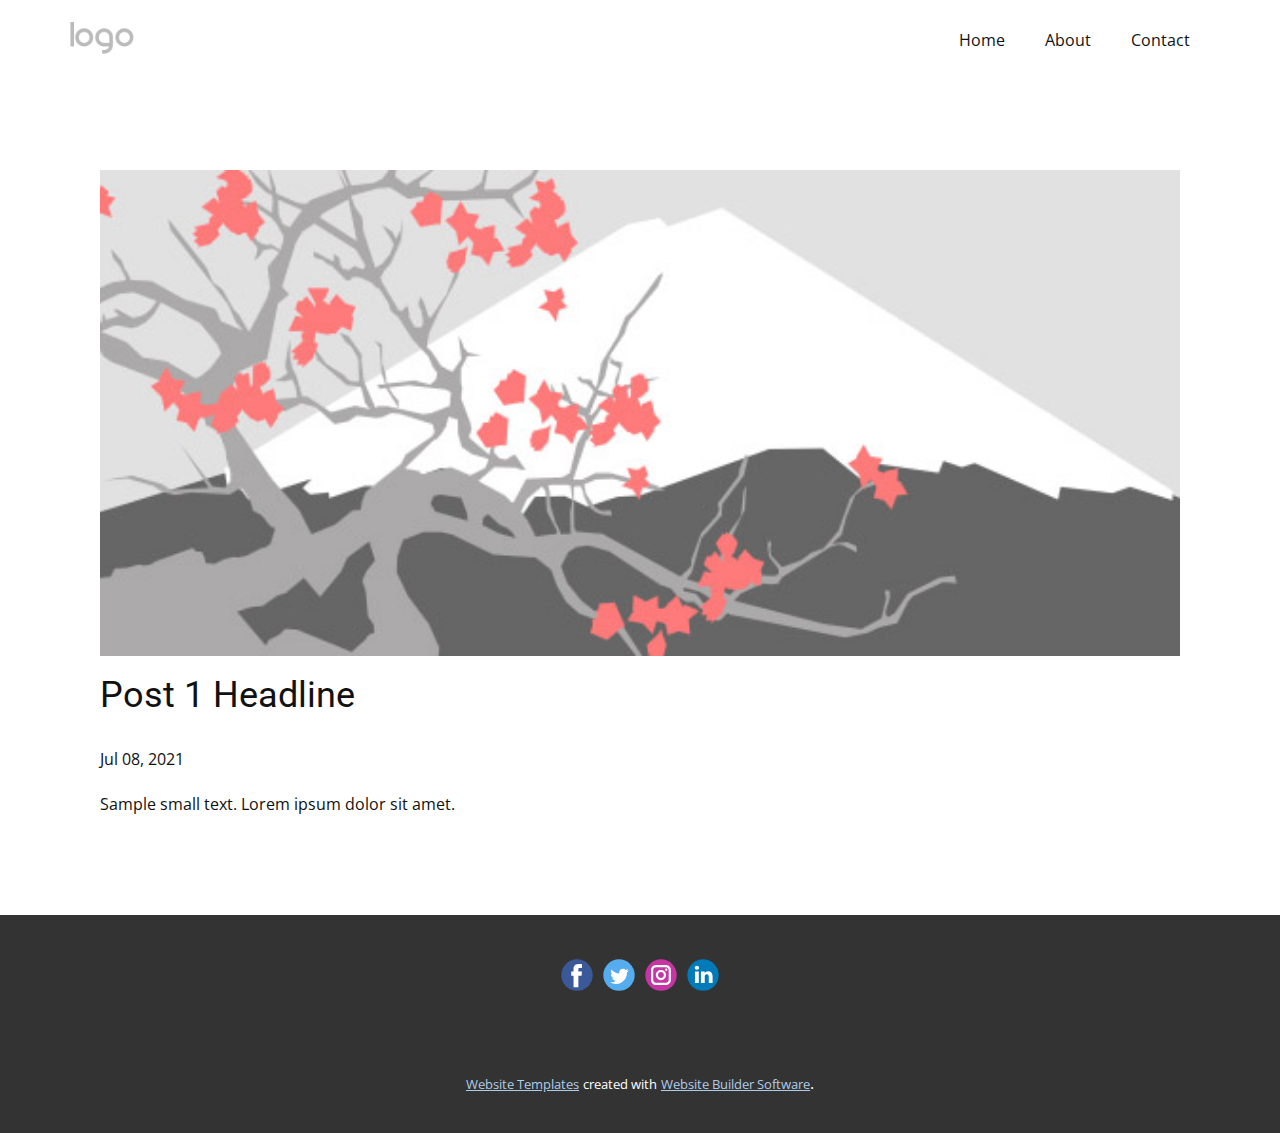
<file: blog/post.html>
<!doctype html>
<html style="font-size: 16px;"><head>
    <meta name="viewport" content="width=device-width, initial-scale=1.0">
    <meta charset="utf-8">
    <meta name="keywords" content="Post 1 Headline">
    <meta name="description" content="">
    <meta name="page_type" content="np-template-header-footer-from-plugin">
    <title>Post 1 Headline</title>
    <link rel="stylesheet" href="../nicepage.css" media="screen">
<link rel="stylesheet" href="../Post-Template.css" media="screen">
    <script class="u-script" type="text/javascript" src="../jquery.js" defer=""></script>
    <script class="u-script" type="text/javascript" src="../nicepage.js" defer=""></script>
    <meta name="generator" content="Nicepage 3.19.4, nicepage.com">
    <link id="u-theme-google-font" rel="stylesheet" href="https://fonts.googleapis.com/css?family=Roboto:100,100i,300,300i,400,400i,500,500i,700,700i,900,900i|Open+Sans:300,300i,400,400i,600,600i,700,700i,800,800i">
    
    
    <script type="application/ld+json">{
		"@context": "http://schema.org",
		"@type": "Organization",
		"name": "KimTestSite",
		"logo": "images/default-logo.png",
		"sameAs": []
}</script>
    <meta name="theme-color" content="#478ac9">
    <meta property="og:title" content="Post Template">
    <meta property="og:type" content="website">
  </head>
  <body class="u-body"><header class="u-clearfix u-header u-header" id="sec-795d"><div class="u-clearfix u-sheet u-valign-middle u-sheet-1">
        <a href="https://nicepage.com" class="u-image u-logo u-image-1">
          <img src="../images/default-logo.png" class="u-logo-image u-logo-image-1">
        </a>
        <nav class="u-menu u-menu-dropdown u-offcanvas u-menu-1">
          <div class="menu-collapse" style="font-size: 1rem; letter-spacing: 0px;">
            <a class="u-button-style u-custom-left-right-menu-spacing u-custom-padding-bottom u-custom-top-bottom-menu-spacing u-nav-link u-text-active-palette-1-base u-text-hover-palette-2-base" href="#">
              <svg><use xmlns:xlink="http://www.w3.org/1999/xlink" xlink:href="#menu-hamburger"></use></svg>
              <svg version="1.1" xmlns="http://www.w3.org/2000/svg" xmlns:xlink="http://www.w3.org/1999/xlink"><defs><symbol id="menu-hamburger" viewBox="0 0 16 16" style="width: 16px; height: 16px;"><rect y="1" width="16" height="2"></rect><rect y="7" width="16" height="2"></rect><rect y="13" width="16" height="2"></rect>
</symbol>
</defs></svg>
            </a>
          </div>
          <div class="u-nav-container">
            <ul class="u-nav u-unstyled u-nav-1"><li class="u-nav-item"><a class="u-button-style u-nav-link u-text-active-palette-1-base u-text-hover-palette-2-base" href="../Home.html" style="padding: 10px 20px;">Home</a>
</li><li class="u-nav-item"><a class="u-button-style u-nav-link u-text-active-palette-1-base u-text-hover-palette-2-base" href="../About.html" style="padding: 10px 20px;">About</a>
</li><li class="u-nav-item"><a class="u-button-style u-nav-link u-text-active-palette-1-base u-text-hover-palette-2-base" href="../Contact.html" style="padding: 10px 20px;">Contact</a>
</li></ul>
          </div>
          <div class="u-nav-container-collapse">
            <div class="u-black u-container-style u-inner-container-layout u-opacity u-opacity-95 u-sidenav">
              <div class="u-sidenav-overflow">
                <div class="u-menu-close"></div>
                <ul class="u-align-center u-nav u-popupmenu-items u-unstyled u-nav-2"><li class="u-nav-item"><a class="u-button-style u-nav-link" href="../Home.html">Home</a>
</li><li class="u-nav-item"><a class="u-button-style u-nav-link" href="../About.html">About</a>
</li><li class="u-nav-item"><a class="u-button-style u-nav-link" href="../Contact.html">Contact</a>
</li></ul>
              </div>
            </div>
            <div class="u-black u-menu-overlay u-opacity u-opacity-70"></div>
          </div>
        </nav>
      </div></header>
    <section class="u-align-center u-clearfix u-section-1" id="sec-250b">
      <div class="u-clearfix u-sheet u-valign-middle-md u-valign-middle-sm u-valign-middle-xs u-sheet-1"><!--post_details--><!--post_details_options_json--><!--{"source":""}--><!--/post_details_options_json--><!--blog_post-->
        <div class="u-container-style u-expanded-width u-post-details u-post-details-1">
          <div class="u-container-layout u-valign-middle u-container-layout-1"><!--blog_post_image-->
            <img alt="" class="u-blog-control u-expanded-width u-image u-image-default u-image-1" src="[data-uri]"><!--/blog_post_image--><!--blog_post_header-->
            <h2 class="u-blog-control u-text u-text-1">Post 1 Headline</h2><!--/blog_post_header--><!--blog_post_metadata-->
            <div class="u-blog-control u-metadata u-metadata-1"><!--blog_post_metadata_date-->
              <span class="u-meta-date u-meta-icon">Jul 08, 2021</span><!--/blog_post_metadata_date--><!--blog_post_metadata_category-->
              <!--/blog_post_metadata_category--><!--blog_post_metadata_comments-->
              <!--/blog_post_metadata_comments-->
            </div><!--/blog_post_metadata--><!--blog_post_content-->
            <div class="u-align-justify u-blog-control u-post-content u-text u-text-2 fr-view">
  Sample small text. Lorem ipsum dolor sit amet.
  </div><!--/blog_post_content-->
          </div>
        </div><!--/blog_post--><!--/post_details-->
      </div>
    </section>
    
    
    <footer class="u-clearfix u-footer u-grey-80" id="sec-21de"><div class="u-clearfix u-sheet u-sheet-1">
        <div class="u-align-left u-social-icons u-spacing-10 u-social-icons-1">
          <a class="u-social-url" title="facebook" target="_blank" href=""><span class="u-icon u-icon-circle u-social-facebook u-social-icon u-icon-1"><svg class="u-svg-link" preserveAspectRatio="xMidYMin slice" viewBox="0 0 112 112" style=""><use xmlns:xlink="http://www.w3.org/1999/xlink" xlink:href="#svg-22bb"></use></svg><svg class="u-svg-content" viewBox="0 0 112 112" x="0" y="0" id="svg-22bb"><circle fill="currentColor" cx="56.1" cy="56.1" r="55"></circle><path fill="#FFFFFF" d="M73.5,31.6h-9.1c-1.4,0-3.6,0.8-3.6,3.9v8.5h12.6L72,58.3H60.8v40.8H43.9V58.3h-8V43.9h8v-9.2
            c0-6.7,3.1-17,17-17h12.5v13.9H73.5z"></path></svg></span>
          </a>
          <a class="u-social-url" title="twitter" target="_blank" href=""><span class="u-icon u-icon-circle u-social-icon u-social-twitter u-icon-2"><svg class="u-svg-link" preserveAspectRatio="xMidYMin slice" viewBox="0 0 112 112" style=""><use xmlns:xlink="http://www.w3.org/1999/xlink" xlink:href="#svg-90de"></use></svg><svg class="u-svg-content" viewBox="0 0 112 112" x="0" y="0" id="svg-90de"><circle fill="currentColor" class="st0" cx="56.1" cy="56.1" r="55"></circle><path fill="#FFFFFF" d="M83.8,47.3c0,0.6,0,1.2,0,1.7c0,17.7-13.5,38.2-38.2,38.2C38,87.2,31,85,25,81.2c1,0.1,2.1,0.2,3.2,0.2
            c6.3,0,12.1-2.1,16.7-5.7c-5.9-0.1-10.8-4-12.5-9.3c0.8,0.2,1.7,0.2,2.5,0.2c1.2,0,2.4-0.2,3.5-0.5c-6.1-1.2-10.8-6.7-10.8-13.1
            c0-0.1,0-0.1,0-0.2c1.8,1,3.9,1.6,6.1,1.7c-3.6-2.4-6-6.5-6-11.2c0-2.5,0.7-4.8,1.8-6.7c6.6,8.1,16.5,13.5,27.6,14
            c-0.2-1-0.3-2-0.3-3.1c0-7.4,6-13.4,13.4-13.4c3.9,0,7.3,1.6,9.8,4.2c3.1-0.6,5.9-1.7,8.5-3.3c-1,3.1-3.1,5.8-5.9,7.4
            c2.7-0.3,5.3-1,7.7-2.1C88.7,43,86.4,45.4,83.8,47.3z"></path></svg></span>
          </a>
          <a class="u-social-url" title="instagram" target="_blank" href=""><span class="u-icon u-icon-circle u-social-icon u-social-instagram u-icon-3"><svg class="u-svg-link" preserveAspectRatio="xMidYMin slice" viewBox="0 0 112 112" style=""><use xmlns:xlink="http://www.w3.org/1999/xlink" xlink:href="#svg-c1a6"></use></svg><svg class="u-svg-content" viewBox="0 0 112 112" x="0" y="0" id="svg-c1a6"><circle fill="currentColor" cx="56.1" cy="56.1" r="55"></circle><path fill="#FFFFFF" d="M55.9,38.2c-9.9,0-17.9,8-17.9,17.9C38,66,46,74,55.9,74c9.9,0,17.9-8,17.9-17.9C73.8,46.2,65.8,38.2,55.9,38.2
            z M55.9,66.4c-5.7,0-10.3-4.6-10.3-10.3c-0.1-5.7,4.6-10.3,10.3-10.3c5.7,0,10.3,4.6,10.3,10.3C66.2,61.8,61.6,66.4,55.9,66.4z"></path><path fill="#FFFFFF" d="M74.3,33.5c-2.3,0-4.2,1.9-4.2,4.2s1.9,4.2,4.2,4.2s4.2-1.9,4.2-4.2S76.6,33.5,74.3,33.5z"></path><path fill="#FFFFFF" d="M73.1,21.3H38.6c-9.7,0-17.5,7.9-17.5,17.5v34.5c0,9.7,7.9,17.6,17.5,17.6h34.5c9.7,0,17.5-7.9,17.5-17.5V38.8
            C90.6,29.1,82.7,21.3,73.1,21.3z M83,73.3c0,5.5-4.5,9.9-9.9,9.9H38.6c-5.5,0-9.9-4.5-9.9-9.9V38.8c0-5.5,4.5-9.9,9.9-9.9h34.5
            c5.5,0,9.9,4.5,9.9,9.9V73.3z"></path></svg></span>
          </a>
          <a class="u-social-url" title="linkedin" target="_blank" href=""><span class="u-icon u-icon-circle u-social-icon u-social-linkedin u-icon-4"><svg class="u-svg-link" preserveAspectRatio="xMidYMin slice" viewBox="0 0 112 112" style=""><use xmlns:xlink="http://www.w3.org/1999/xlink" xlink:href="#svg-7475"></use></svg><svg class="u-svg-content" viewBox="0 0 112 112" x="0" y="0" id="svg-7475"><circle fill="currentColor" cx="56.1" cy="56.1" r="55"></circle><path fill="#FFFFFF" d="M41.3,83.7H27.9V43.4h13.4V83.7z M34.6,37.9L34.6,37.9c-4.6,0-7.5-3.1-7.5-7c0-4,3-7,7.6-7s7.4,3,7.5,7
            C42.2,34.8,39.2,37.9,34.6,37.9z M89.6,83.7H76.2V62.2c0-5.4-1.9-9.1-6.8-9.1c-3.7,0-5.9,2.5-6.9,4.9c-0.4,0.9-0.4,2.1-0.4,3.3v22.5
            H48.7c0,0,0.2-36.5,0-40.3h13.4v5.7c1.8-2.7,5-6.7,12.1-6.7c8.8,0,15.4,5.8,15.4,18.1V83.7z"></path></svg></span>
          </a>
        </div>
      </div></footer>
    <section class="u-backlink u-clearfix u-grey-80">
      <a class="u-link" href="https://nicepage.com/website-templates" target="_blank">
        <span>Website Templates</span>
      </a>
      <p class="u-text">
        <span>created with</span>
      </p>
      <a class="u-link" href="https://nicepage.com/" target="_blank">
        <span>Website Builder Software</span>
      </a>. 
    </section>
  
</body></html>
</file>
